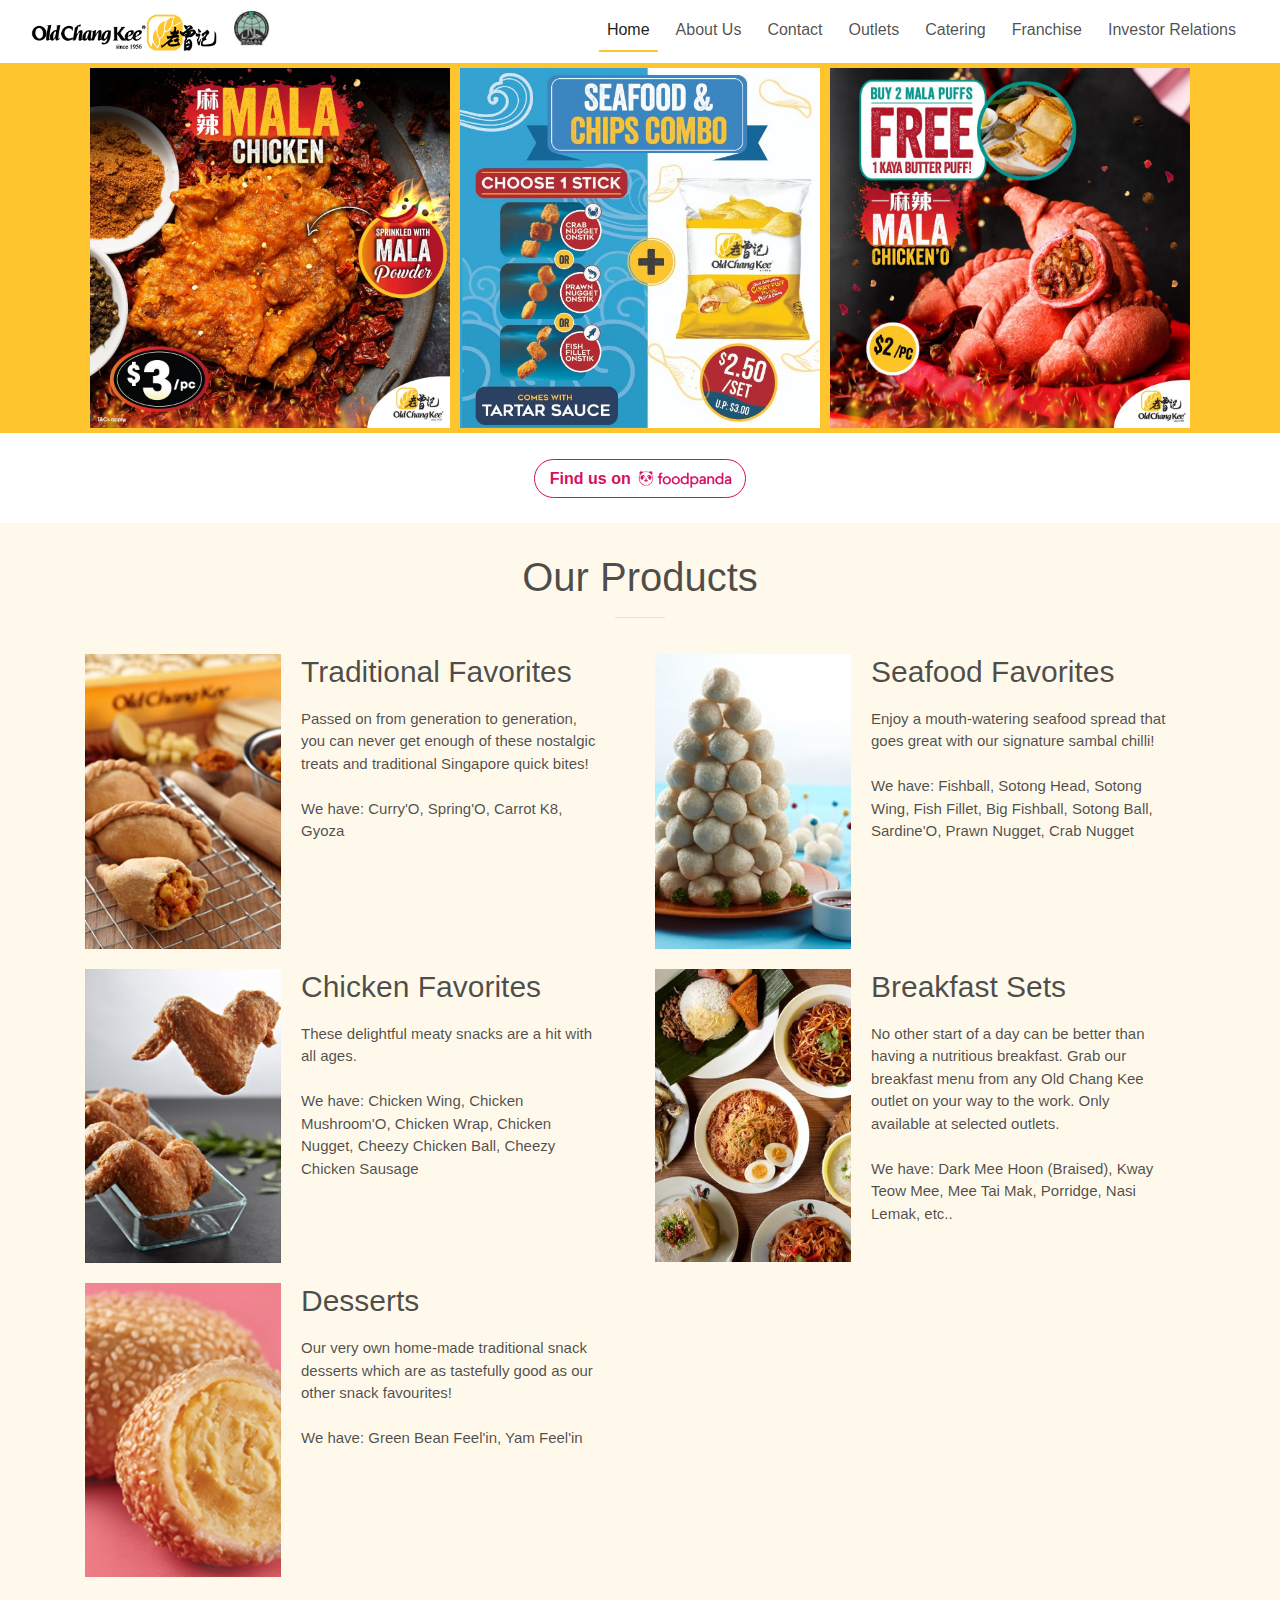
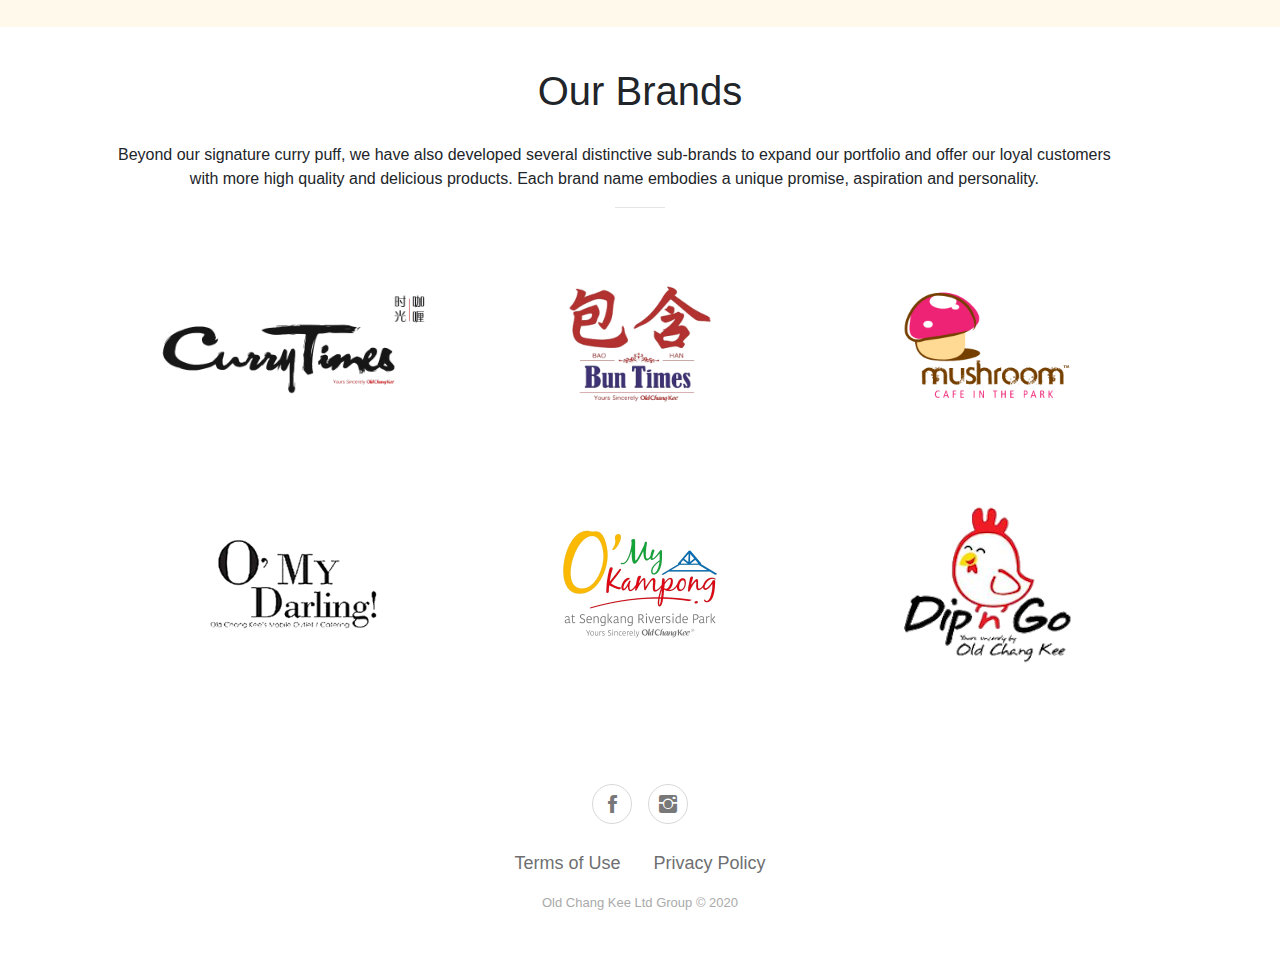
<file: index.html>
<!DOCTYPE html>
<html>

<head>
    <meta charset="utf-8">
    <meta name="viewport" content="width=device-width, initial-scale=1.0, shrink-to-fit=no">
    <title>Old Chang Kee</title>
    <link rel="stylesheet" href="assets/bootstrap/css/bootstrap.min.css">
    <link rel="stylesheet" href="assets/fonts/ionicons.min.css">
    <link rel="stylesheet" href="assets/css/styles.min.css">
</head>

<body>
    <nav class="navbar navbar-light navbar-expand-lg">
        <div class="container-fluid">
            <div><a href="index.html" style="font-size: 0px;">Link<img src="assets/img/logo-old-chang-kee.gif" style="height: 45px;"></a><img src="assets/img/Halal.jpg" style="height: 40px;padding-left: 15px;padding-right: 15px;padding-top: 2px;"></div><button data-toggle="collapse"
                class="navbar-toggler" data-target="#navcol-1"><span class="sr-only">Toggle navigation</span><span class="navbar-toggler-icon"></span></button>
            <div class="collapse navbar-collapse" id="navcol-1">
                <ul class="nav navbar-nav ml-auto">
                    <li class="nav-item" role="presentation"><a class="nav-link active" href="index.html">Home</a></li>
                    <li class="nav-item" role="presentation"><a class="nav-link" href="aboutus.html">About Us</a></li>
                    <li class="nav-item" role="presentation"><a class="nav-link" href="contact.html">Contact</a></li>
                    <li class="nav-item" role="presentation"><a class="nav-link" href="outlets.html">Outlets</a></li>
                    <li class="nav-item" role="presentation"><a class="nav-link" href="https://www.oldchangkeecatering.com/" target="_blank">Catering</a></li>
                    <li class="nav-item" role="presentation"><a class="nav-link" href="franchise.html">Franchise</a></li>
                    <li class="nav-item" role="presentation"><a class="nav-link" target="_blank">Investor Relations</a></li>
                </ul>
            </div>
        </div>
    </nav>
    <div style="background-color: rgb(254,197,46);">
        <div class="container">
            <div class="row no-gutters row-cols-sm-2">
                <div class="col-md-4" style="align-content: center;"><img class="img-fluid" id="banner" src="assets/img/MALA-CHICKEN.jpg"></div>
                <div class="col-md-4" id="mobilehide"><img class="img-fluid" id="banner" src="assets/img/Seafood%20Combo.jpg"></div>
                <div class="col-md-4" id="mobilehide1"><img class="img-fluid" id="banner" src="assets/img/Mala%20ChickenO.jpg"></div>
            </div>
        </div>
    </div>
    <div style="height: 50px;margin-top: 20px;padding-top: 10px;text-align: center;margin-bottom: 20px;"><a id="foodpanda" href="https://www.foodpanda.sg/chain/cl0bx/old-chang-kee" style="font-size: 0px;" target="_blank">Link<p class="d-inline" style="font-size: 16px;padding: 10px 10px 10px 15px;border: 1px solid rgb(215,14,99);border-radius: 100px;font-weight: 600;color: rgb(215,14,99);">Find us on&nbsp;<img src="assets/img/foodpanda.png" style="width: 100px;"></p></a></div>
    <div
        style="padding-top: 30px;padding-bottom: 30px;background-color: rgb(255,249,236);">
        <h1 class="text-center" style="font-size: 40px;font-weight: 350;color: rgba(0,0,0,0.7);">Our Products</h1>
        <hr style="width: 50px;padding-bottom: 20px;">
        <div class="container">
            <div class="row row-cols-1 row-cols-sm-1 row-cols-md-2 row-cols-lg-2 row-cols-xl-2">
                <div class="col" style="margin-bottom: 20px;"><img src="assets/img/traditional.jpg" style="width: 40%;padding-right: 20px;float: left;">
                    <h1 style="font-size: 30px;font-weight: 300;width: 60%;float: left;color: rgba(0,0,0,0.7);">Traditional Favorites</h1>
                    <p style="font-size: 15px;padding-top: 10px;width: 55%;float: left;color: rgba(0,0,0,0.7);">Passed on from generation to generation, you can never get enough of these nostalgic treats and traditional&nbsp;Singapore quick bites!<br><br>We have: Curry'O, Spring'O, Carrot K8, Gyoza<br></p>
                </div>
                <div class="col" style="margin-bottom: 20px;"><img src="assets/img/seafood.jpg" style="width: 40%;padding-right: 20px;float: left;">
                    <h1 style="font-size: 30px;font-weight: 300;width: 60%;float: left;color: rgba(0,0,0,0.7);">Seafood Favorites</h1>
                    <p style="font-size: 15px;padding-top: 10px;width: 55%;float: left;color: rgba(0,0,0,0.7);">Enjoy a mouth-watering seafood spread that goes great with our signature sambal chilli!<br><br>We have: Fishball, Sotong Head, Sotong Wing, Fish Fillet, Big Fishball, Sotong Ball, Sardine'O, Prawn Nugget, Crab Nugget<br></p>
                </div>
                <div class="col" style="margin-bottom: 20px;"><img src="assets/img/chicken.jpg" style="width: 40%;padding-right: 20px;float: left;">
                    <h1 style="font-size: 30px;font-weight: 300;width: 60%;float: left;color: rgba(0,0,0,0.7);">Chicken Favorites</h1>
                    <p style="font-size: 15px;padding-top: 10px;width: 55%;float: left;color: rgba(0,0,0,0.7);">These delightful meaty snacks are a hit with all ages.<br><br>We have: Chicken Wing, Chicken Mushroom'O, Chicken Wrap, Chicken Nugget, Cheezy Chicken Ball, Cheezy Chicken Sausage<br></p>
                </div>
                <div class="col" style="margin-bottom: 20px;"><img src="assets/img/img-breafast-banner.jpg" style="width: 40%;padding-right: 20px;float: left;">
                    <h1 style="font-size: 30px;font-weight: 300;width: 60%;float: left;color: rgba(0,0,0,0.7);">Breakfast Sets</h1>
                    <p style="font-size: 15px;padding-top: 10px;width: 55%;float: left;color: rgba(0,0,0,0.7);">No other start of a day can be better than having a nutritious breakfast. Grab our breakfast menu from any Old Chang Kee outlet on your way to the work. Only available at selected outlets.<br><br>We have: Dark Mee Hoon (Braised), Kway
                        Teow Mee, Mee Tai Mak, Porridge, Nasi Lemak, etc..</p>
                </div>
                <div class="col" style="margin-bottom: 20px;"><img src="assets/img/dessert.png" style="width: 40%;padding-right: 20px;float: left;">
                    <h1 style="font-size: 30px;font-weight: 300;width: 60%;float: left;color: rgba(0,0,0,0.7);">Desserts</h1>
                    <p style="font-size: 15px;padding-top: 10px;width: 55%;float: left;color: rgba(0,0,0,0.7);">Our very own home-made traditional snack desserts which are as tastefully good as our other snack favourites!<br><br>We have: Green Bean Feel'in, Yam Feel'in<br></p>
                </div>
            </div>
        </div>
        </div>
        <div class="text-center" style="padding-top: 40px;padding-bottom: 40px;">
            <h1 class="text-center" style="padding-bottom: 20px;font-size: 40px;font-weight: 350;">Our Brands</h1>
            <p class="text-center d-sm-flex" style="width: 80%;transform: translate(10%);">Beyond our signature curry puff, we have also developed several distinctive sub-brands to expand our portfolio and offer our loyal customers with more high quality and delicious products. Each brand name embodies a unique promise, aspiration
                and personality.<br></p>
            <hr style="width: 50px;">
            <div class="container">
                <div class="row row-cols-2 row-cols-sm-3 row-cols-md-3 row-cols-lg-3 row-cols-xl-3" id="brands">
                    <div class="col align-self-center"><img class="img-fluid" src="assets/img/curry%20times.png"></div>
                    <div class="col align-self-center"><img class="img-fluid" src="assets/img/buntimes.png" style="width: 240px;"></div>
                    <div class="col align-self-center"><img class="img-fluid" src="assets/img/mushroom%20cafe.png" style="width: 240px;"></div>
                    <div class="col align-self-center"><img class="img-fluid" src="assets/img/o%27my%20darling.png" style="width: 240px;"></div>
                    <div class="col align-self-center"><img class="img-fluid" src="assets/img/o%27my%20kampung.png" style="width: 240px;"></div>
                    <div class="col align-self-center"><img class="img-fluid" src="assets/img/DipnGo.png"></div>
                </div>
            </div>
        </div>
        <div class="footer-basic" style="clear: both;">
            <footer>
                <div class="social"><a href="https://www.facebook.com/oldchangkee1956/" target="_blank"><i class="icon ion-social-facebook"></i></a><a href="https://www.instagram.com/oldchangkeesingapore/" target="_blank"><i class="icon ion-social-instagram"></i></a></div>
                <ul
                    class="list-inline">
                    <li class="list-inline-item"><a href="https://www.oldchangkee.com/images/OCK-Terms-of-use-25042019.pdf" target="_blank">Terms of Use</a></li>
                    <li class="list-inline-item"><a href="https://www.oldchangkee.com/images/OCK-Privacy-policy-25042019.pdf" target="_blank">Privacy Policy</a></li>
                    </ul>
                    <p class="copyright">Old Chang Kee Ltd Group © 2020</p>
            </footer>
        </div>
        <script src="assets/js/jquery.min.js"></script>
        <script src="assets/bootstrap/js/bootstrap.min.js"></script>
</body>

</html>
</file>
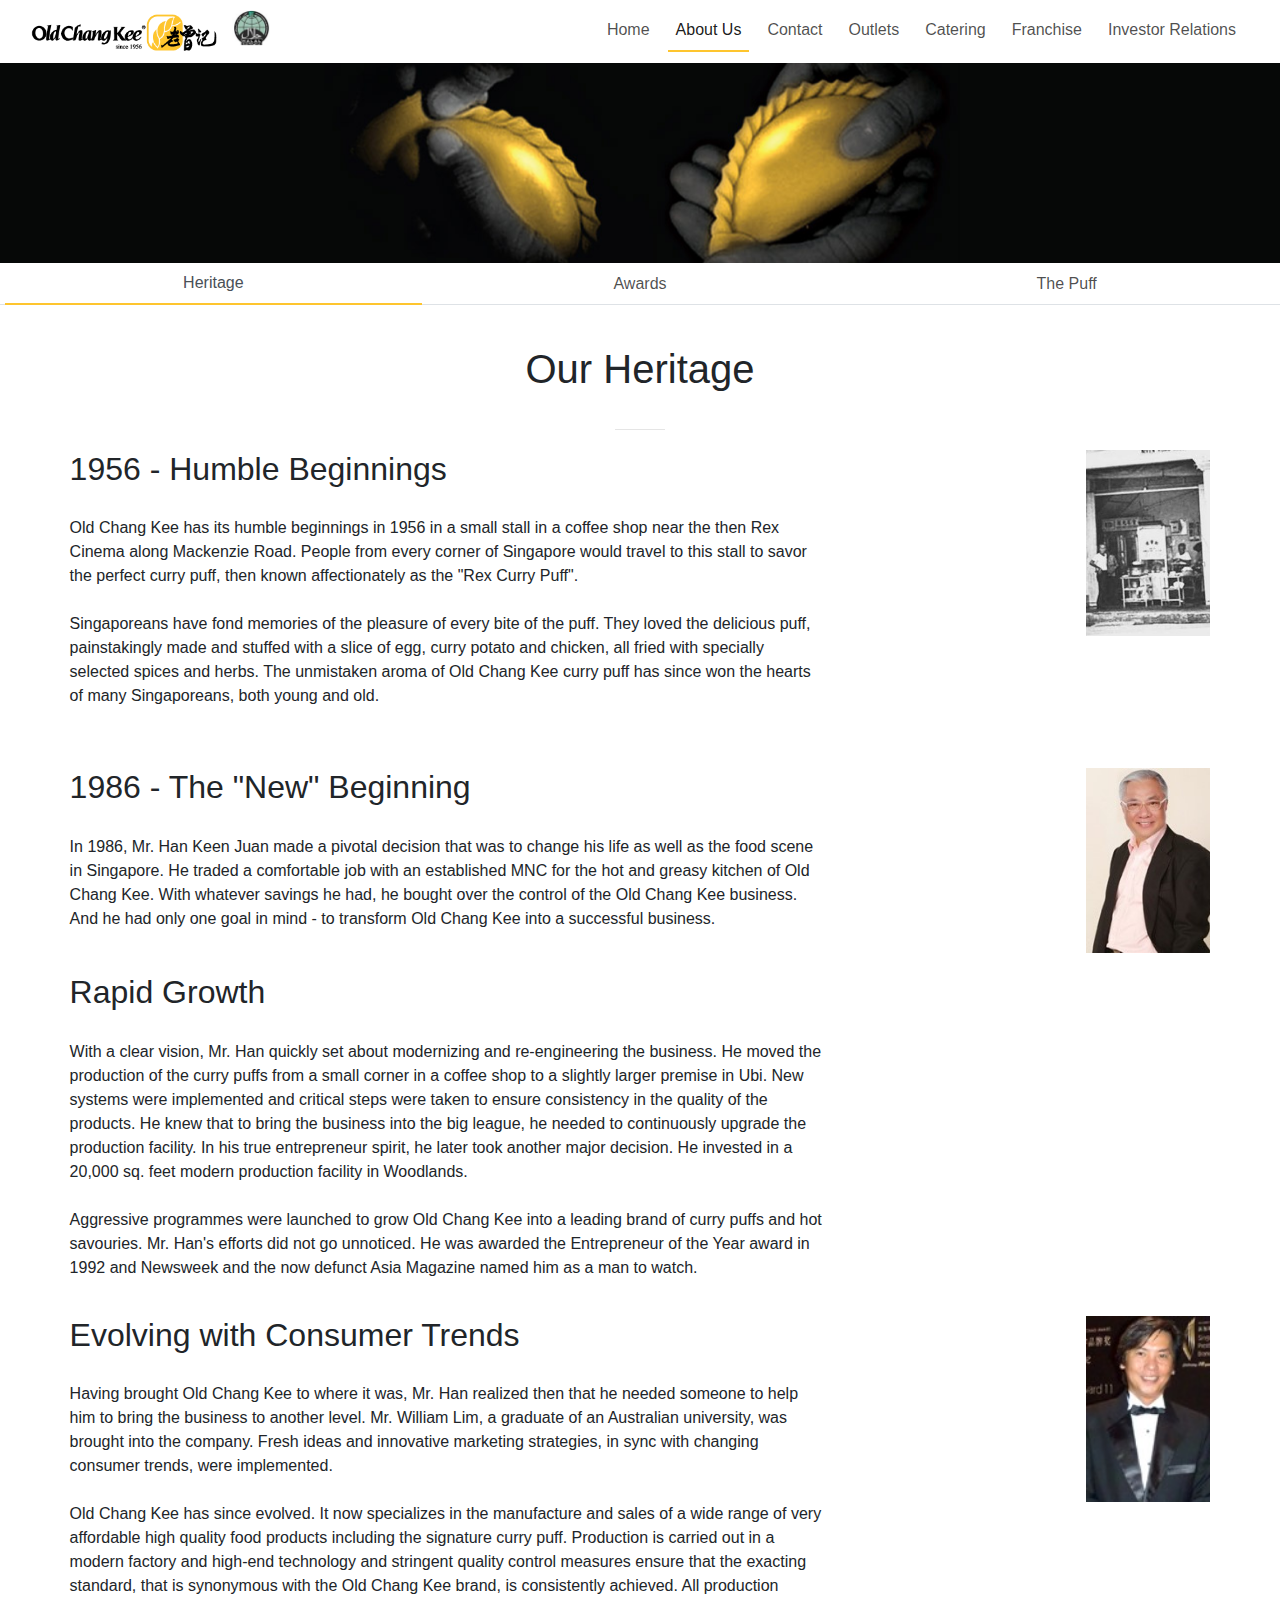
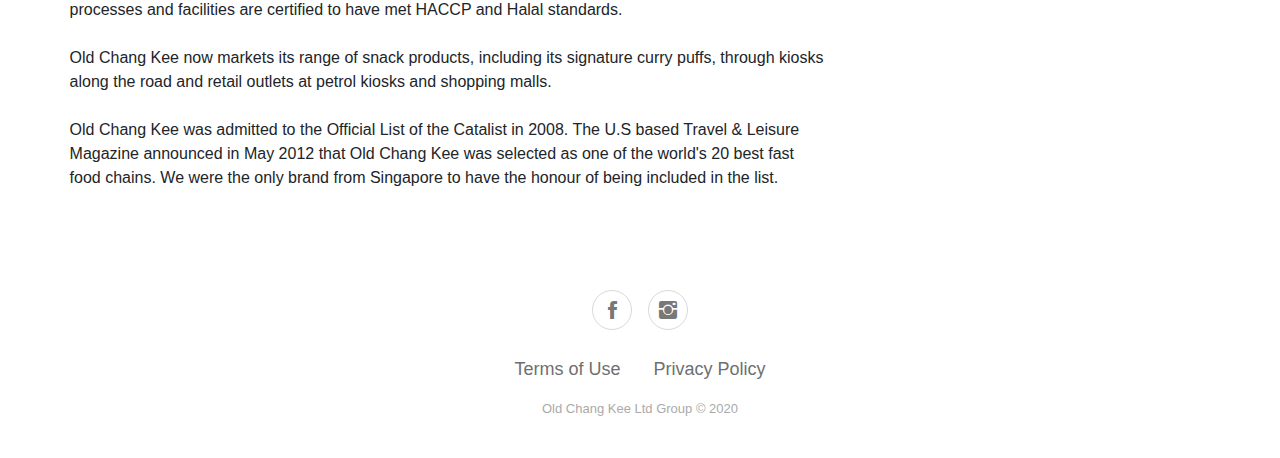
<file: aboutus.html>
<!DOCTYPE html>
<html>

<head>
    <meta charset="utf-8">
    <meta name="viewport" content="width=device-width, initial-scale=1.0, shrink-to-fit=no">
    <title>Old Chang Kee</title>
    <link rel="stylesheet" href="assets/bootstrap/css/bootstrap.min.css">
    <link rel="stylesheet" href="assets/fonts/ionicons.min.css">
    <link rel="stylesheet" href="assets/css/styles.min.css">
</head>

<body>
    <nav class="navbar navbar-light navbar-expand-lg">
        <div class="container-fluid">
            <div><a href="index.html" style="font-size: 0px;">Link<img src="assets/img/logo-old-chang-kee.gif" style="height: 45px;"></a><img src="assets/img/Halal.jpg" style="height: 40px;padding-left: 15px;padding-right: 15px;padding-top: 2px;"></div><button data-toggle="collapse"
                class="navbar-toggler" data-target="#navcol-1"><span class="sr-only">Toggle navigation</span><span class="navbar-toggler-icon"></span></button>
            <div class="collapse navbar-collapse" id="navcol-1">
                <ul class="nav navbar-nav ml-auto">
                    <li class="nav-item" role="presentation"><a class="nav-link" href="index.html">Home</a></li>
                    <li class="nav-item" role="presentation"><a class="nav-link active" href="aboutus.html">About Us</a></li>
                    <li class="nav-item" role="presentation"><a class="nav-link" href="contact.html">Contact</a></li>
                    <li class="nav-item" role="presentation"><a class="nav-link" href="outlets.html">Outlets</a></li>
                    <li class="nav-item" role="presentation"><a class="nav-link" href="https://www.oldchangkeecatering.com/" target="_blank">Catering</a></li>
                    <li class="nav-item" role="presentation"><a class="nav-link" href="franchise.html">Franchise</a></li>
                    <li class="nav-item" role="presentation"><a class="nav-link" target="_blank">Investor Relations</a></li>
                </ul>
            </div>
        </div>
    </nav>
    <div style="height: 200px;background-image: url(&quot;assets/img/banner.png&quot;);background-size: 50%;background-repeat: no-repeat;background-position: 50%;background-color: rgb(6,8,7);"></div>
    <div>
        <ul class="nav nav-tabs nav-justified">
            <li class="nav-item"><a class="nav-link active" role="tab" data-toggle="tab" href="#tab-1">Heritage</a></li>
            <li class="nav-item"><a class="nav-link" role="tab" data-toggle="tab" href="#tab-2">Awards</a></li>
            <li class="nav-item"><a class="nav-link" role="tab" data-toggle="tab" href="#tab-3">The Puff</a></li>
        </ul>
        <div class="tab-content">
            <div class="tab-pane active" role="tabpanel" id="tab-1">
                <h1 class="text-center" style="padding-top: 40px;padding-bottom: 20px;font-weight: 350;">Our Heritage</h1>
                <hr style="width: 50px;">
                <div style="margin: 20px;overflow: hidden;"><img id="sideimage" src="assets/img/oldstore.jpeg">
                    <h2 style="padding-left: 4%;font-weight: 400;">1956 - Humble Beginnings</h2>
                    <p id="longtext" style="padding-left: 4%;padding-top: 20px;">Old Chang Kee has its humble beginnings in 1956 in a small stall in a coffee shop near the then Rex Cinema along Mackenzie Road. People from every corner of Singapore would travel to this stall to savor the perfect&nbsp;curry puff,
                        then known affectionately as the "Rex Curry Puff".<br><br>Singaporeans have fond memories of the pleasure of every bite of the puff. They loved the delicious puff, painstakingly made and stuffed with a slice of egg, curry potato
                        and chicken, all fried with specially selected spices and herbs. The unmistaken aroma of Old Chang Kee&nbsp;curry puff&nbsp;has since won the hearts of many Singaporeans, both young and old.<br><br></p>
                </div>
                <div style="margin: 20px;overflow: hidden;"><img id="sideimage" src="assets/img/chair.jpg">
                    <h2 style="padding-left: 4%;font-weight: 400;">1986 - The "New" Beginning</h2>
                    <p id="longtext" style="padding-left: 4%;padding-top: 20px;">In 1986, Mr. Han Keen Juan made a pivotal decision that was to change his life as well as the food scene in Singapore. He traded a comfortable job with an established MNC for the hot and greasy kitchen of Old Chang Kee. With whatever
                        savings he had, he bought over the control of the Old Chang Kee business. And he had only one goal in mind - to transform Old Chang Kee into a successful business.<br></p>
                </div>
                <div style="margin: 20px;overflow: hidden;">
                    <h2 style="padding-left: 4%;font-weight: 400;">Rapid Growth</h2>
                    <p id="longtext" style="padding-left: 4%;padding-top: 20px;">With a clear vision, Mr. Han quickly set about modernizing and re-engineering the business. He moved the production of the curry puffs from a small corner in a coffee shop to a slightly larger premise in Ubi. New systems were implemented
                        and critical steps were taken to ensure consistency in the quality of the products. He knew that to bring the business into the big league, he needed to continuously upgrade the production facility. In his true entrepreneur spirit,
                        he later took another major decision. He invested in a 20,000 sq. feet modern production facility in Woodlands.<br><br>Aggressive programmes were launched to grow Old Chang Kee into a leading brand of curry puffs and hot savouries.
                        Mr. Han's efforts did not go unnoticed. He was awarded the Entrepreneur of the Year award in 1992 and Newsweek and the now defunct Asia Magazine named him as a man to watch.<br></p>
                </div>
                <div style="margin: 20px;overflow: hidden;"><img id="sideimage" src="assets/img/ceo.jpg">
                    <h2 style="padding-left: 4%;font-weight: 400;">Evolving with Consumer Trends</h2>
                    <p id="longtext" style="padding-left: 4%;padding-top: 20px;">Having brought Old Chang Kee to where it was, Mr. Han realized then that he needed someone to help him to bring the business to another level. Mr. William Lim, a graduate of an Australian university, was brought into the company. Fresh
                        ideas and innovative marketing strategies, in sync with changing consumer trends, were implemented.<br><br>Old Chang Kee has since evolved. It now specializes in the manufacture and sales of a wide range of very affordable high
                        quality food products including the signature curry puff. Production is carried out in a modern factory and high-end technology and stringent quality control measures ensure that the exacting standard, that is synonymous with the
                        Old Chang Kee brand, is consistently achieved. All production processes and facilities are certified to have met HACCP and Halal standards.<br><br>Old Chang Kee now markets its range of snack products, including its signature curry
                        puffs, through kiosks along the road and retail outlets at petrol kiosks and shopping malls.<br><br>Old Chang Kee was admitted to the Official List of the Catalist in 2008. The U.S based Travel &amp; Leisure Magazine announced
                        in May 2012 that Old Chang Kee was selected as one of the world's 20 best fast food chains. We were the only brand from Singapore to have the honour of being included in the list.<br><br></p>
                </div>
            </div>
            <div class="tab-pane" role="tabpanel" id="tab-2">
                <h1 class="text-center" style="padding-top: 40px;padding-bottom: 20px;font-weight: 350;">Our Awards &amp; Certifications</h1>
                <hr style="width: 50px;">
                <div style="margin: 20px;overflow: hidden;"><img id="sideimage" src="assets/img/influentialbrandawards.jpg">
                    <h2 style="padding-left: 4%;font-weight: 400;">Influential Brand Awards</h2>
                    <p id="longtext" style="padding-left: 4%;padding-top: 20px;">Influential Brands is a consumer insight driven awards programme which provides a platform for brands to celebrate their achievement; for consumers, businesses and stakeholders to recognise the brands’ efforts in arriving where they
                        are today. Old Chang Kee has been awarded the Influential Brands Awards as the&nbsp;<strong>TOP BRAND</strong>&nbsp;under the F&amp;B Kiosk category for 2013-2017.<br><br><strong>Influential Brands Award 2013</strong><br><strong>Influential Brands Award 2014</strong><br><strong>Influential Brands Award 2015</strong><br><strong>Influential Brands Award 2016</strong><br><strong>Influential Brands HALL OF FAME 2017</strong><br></p>
                </div>
                <div style="margin: 20px;overflow: hidden;"><img id="sideimage" src="assets/img/spba.jpg">
                    <h2 style="padding-left: 4%;font-weight: 400;">Singapore Prestige Brand Award</h2>
                    <p id="longtext" style="padding-left: 4%;padding-top: 20px;">Inaugurated in 2002, this award is jointly organised by the Association of Small and Medium Enterprises and Lianhe Zaobao. SPBA continues to recognise and honour Singapore brands that are developed and managed effectively through various
                        branding initiatives.<br><strong>SPBA - Singapore Promising Brand Award 2004</strong><br><strong>SPBA - Heritage Brand Award 2005</strong><br><strong>SPBA - Distinctive Brand Award 2005</strong><br></p>
                </div>
                <div style="margin: 20px;overflow: hidden;"><img id="sideimage" src="assets/img/lla.jpg">
                    <h2 style="padding-left: 4%;font-weight: 400;">Lifelong Learner Award, Corporate Category, 2007</h2>
                    <p id="longtext" style="padding-left: 4%;padding-top: 20px;">The Lifelong Learner Awards is an annual search for lifelong learners extends to companies as well as individuals who have contributed to raising service quality. The award is issued by MediaCorp Radio Singapore, Workforce Development
                        Agency (WDA), National Trade Union Congress (NTUC) and Spring Singapore.<br></p>
                </div>
                <div style="margin: 20px;overflow: hidden;"><img id="sideimage" src="assets/img/SmallHalal.jpg">
                    <h2 style="padding-left: 4%;font-weight: 400;">Halal Certification by MUIS</h2>
                    <p id="longtext" style="padding-left: 4%;padding-top: 20px;">As of 7 January 2005, all Old Chang Kee products, outlets and central kitchens were officially certified 'Halal' by Majlis Ugama Islam Singapore (MUIS).<br><br>We engaged a consultant to assist in our Halal accreditation process which
                        involves disposing off all halal non-compliance items from our premises, carrying out 'sertu' or ritual cleansing of the production line, central kitchens and outlet, as well as undergoing halal training courses. All of the above
                        points illustrated Old Chang Kee's commitment towards the Halal process.<br></p>
                </div>
            </div>
            <div class="tab-pane" role="tabpanel" id="tab-3">
                <h1 class="text-center" style="padding-top: 40px;padding-bottom: 20px;font-weight: 350;">The Better Puff</h1>
                <hr style="width: 50px;">
                <div style="margin: 20px;overflow: hidden;"><img id="sideimage" src="assets/img/traditional.jpg">
                    <h2 style="padding-left: 4%;font-weight: 400;">Our Curry Puffs</h2>
                    <p id="longtext" style="padding-left: 4%;padding-top: 20px;">Every Old Chang Kee curry puff is painstakingly prepared - zesty curried potatoes, succulent bite-sized chicken chunks and slices of boiled egg mixes with a perfect combination of herbs and spices to create the flawless flavour and
                        texture that Singaporeans have loved over the last 60 years.<br><br>Today, with modernised standards and processes and recipes improved over the years by vigorous studies of curry and spices, the Curry'O continues to propel Old
                        Chang Kee to unprecedented heights.<br></p>
                </div>
                <div style="margin: 20px;overflow: hidden;"><img id="sideimage" src="assets/img/spices.png">
                    <h2 style="padding-left: 4%;font-weight: 400;">Our Spices</h2>
                    <p id="longtext" style="padding-left: 4%;padding-top: 20px;">At the heart of every delicacy lies a combination of spices and carefully selected ingredients. Whether it is to achieve impeccable taste, fragrance or an exotic appearance, at Old Chang Kee, we infuse the best of Asian tastes with
                        local traditions to bring you gastronomic experiences unlike any other.<br><br><strong>Onions</strong><br>A mainstay for almost every cuisine in the world, onions come in numerous shapes, colours and flavours. It matches well with
                        most meats, vegetables or complements many other kinds of spices. In addition to its unique taste, onions provide a variety of health benefits as well.<br><br><em>Health Benefits:&nbsp;Detoxifying, anti-bacterial, anti-inflamatory, anti-cholestrol, anti-oxidant and anti-cancer components.</em><br><br><strong>Garlic</strong><br>Garlic
                        is a main ingredient in many local dishes, especially in Chinese cuisine. The edible bulb is made up of sections called cloves which give the distinct taste that complements most seafood, red meat, mushrooms and beans.<br><br><em>Health Benefits:&nbsp;Antibacterial; lowers cholesterol and blood pressure; reduces water retention</em><br><br><strong>Chilli</strong><br>Chillies
                        come in various shapes, sizes and provides different levels of spiciness. Chilli is an indispensable ingredient, used in almost every item in our menu - in its fresh, dried, powdered or paste forms. Its unmistakeable taste gives
                        an extra fiery kick to our recipes, especially in our curries.<br><br><em>Health Benefit:&nbsp;Pain relief, heart health, boosts immunity and helps burn fat.</em><br><br><strong>Turmeric</strong><br>This bright golden coloured
                        spice comes from the same family of spices as ginger. It is lightly aromatic and smells peppery with a hint of orange and ginger. Turmeric has a musty and bitter taste and is responsible for the yellow-orange colour in curries.<br><br><em>Health Benefits:&nbsp;Acts as an anti-oxidant, able to reduce cholesterol, inflammation and indigestion.</em><br><br></p>
                </div>
            </div>
        </div>
    </div>
    <div class="footer-basic" style="clear: both;">
        <footer>
            <div class="social"><a href="https://www.facebook.com/oldchangkee1956/" target="_blank"><i class="icon ion-social-facebook"></i></a><a href="https://www.instagram.com/oldchangkeesingapore/" target="_blank"><i class="icon ion-social-instagram"></i></a></div>
            <ul
                class="list-inline">
                <li class="list-inline-item"><a href="https://www.oldchangkee.com/images/OCK-Terms-of-use-25042019.pdf" target="_blank">Terms of Use</a></li>
                <li class="list-inline-item"><a href="https://www.oldchangkee.com/images/OCK-Privacy-policy-25042019.pdf" target="_blank">Privacy Policy</a></li>
                </ul>
                <p class="copyright">Old Chang Kee Ltd Group © 2020</p>
        </footer>
    </div>
    <script src="assets/js/jquery.min.js"></script>
    <script src="assets/bootstrap/js/bootstrap.min.js"></script>
</body>

</html>
</file>
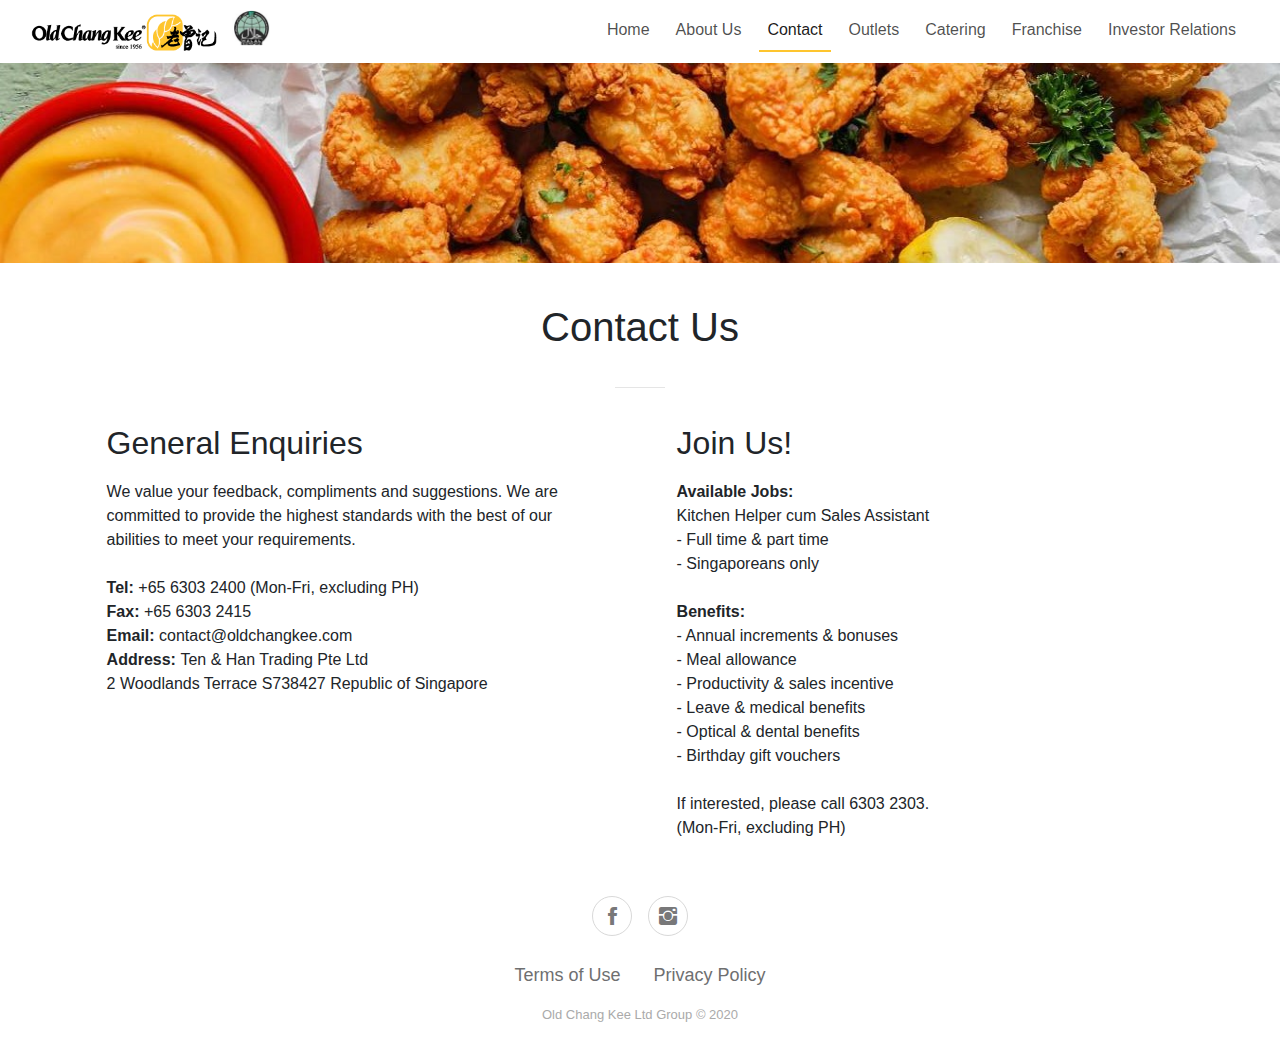
<file: contact.html>
<!DOCTYPE html>
<html>

<head>
    <meta charset="utf-8">
    <meta name="viewport" content="width=device-width, initial-scale=1.0, shrink-to-fit=no">
    <title>Old Chang Kee</title>
    <link rel="stylesheet" href="assets/bootstrap/css/bootstrap.min.css">
    <link rel="stylesheet" href="assets/fonts/ionicons.min.css">
    <link rel="stylesheet" href="assets/css/styles.min.css">
</head>

<body>
    <nav class="navbar navbar-light navbar-expand-lg">
        <div class="container-fluid">
            <div><a href="index.html" style="font-size: 0px;">Link<img src="assets/img/logo-old-chang-kee.gif" style="height: 45px;"></a><img src="assets/img/Halal.jpg" style="height: 40px;padding-left: 15px;padding-right: 15px;padding-top: 2px;"></div><button data-toggle="collapse"
                class="navbar-toggler" data-target="#navcol-1"><span class="sr-only">Toggle navigation</span><span class="navbar-toggler-icon"></span></button>
            <div class="collapse navbar-collapse" id="navcol-1">
                <ul class="nav navbar-nav ml-auto">
                    <li class="nav-item" role="presentation"><a class="nav-link" href="index.html">Home</a></li>
                    <li class="nav-item" role="presentation"><a class="nav-link" href="aboutus.html">About Us</a></li>
                    <li class="nav-item" role="presentation"><a class="nav-link active" href="#">Contact</a></li>
                    <li class="nav-item" role="presentation"><a class="nav-link" href="outlets.html">Outlets</a></li>
                    <li class="nav-item" role="presentation"><a class="nav-link" href="https://www.oldchangkeecatering.com/" target="_blank">Catering</a></li>
                    <li class="nav-item" role="presentation"><a class="nav-link" href="franchise.html">Franchise</a></li>
                    <li class="nav-item" role="presentation"><a class="nav-link" target="_blank">Investor Relations</a></li>
                </ul>
            </div>
        </div>
    </nav>
    <div style="height: 200px;background-image: url(&quot;assets/img/banner2.jpg&quot;);background-size: cover;background-repeat: no-repeat;background-position: 50%;background-color: rgb(6,8,7);"></div>
    <h1 class="text-center" style="padding-top: 40px;padding-bottom: 20px;font-weight: 350;">Contact Us</h1>
    <hr style="width: 50px;">
    <div>
        <div class="container">
            <div class="row">
                <div class="col-md-6" style="margin-top: 20px;">
                    <h2 style="padding-left: 4%;font-weight: 400;">General Enquiries</h2>
                    <p style="padding-left: 4%;padding-right: 4%;padding-top: 10px;">We value your feedback, compliments and suggestions. We are committed to provide the highest standards with the best of our abilities to meet your requirements.<br><br><strong>Tel:</strong> +65 6303 2400 (Mon-Fri, excluding PH)<br><strong>Fax:</strong>                        +65 6303 2415<br><strong>Email:</strong>&nbsp;contact@oldchangkee.com<br><strong>Address:</strong>&nbsp;Ten &amp; Han Trading Pte Ltd<br>2 Woodlands Terrace S738427 Republic of Singapore<br></p>
                </div>
                <div class="col-md-6" style="margin-top: 20px;">
                    <h2 style="padding-left: 4%;font-weight: 400;">Join Us!</h2>
                    <p style="padding-left: 4%;padding-right: 4%;padding-top: 10px;"><strong>Available Jobs:</strong><br>Kitchen Helper cum Sales Assistant<br>- Full time &amp; part time<br>- Singaporeans only<br><br><strong>Benefits:</strong><br>- Annual increments &amp; bonuses<br>- Meal allowance<br>- Productivity
                        &amp; sales incentive<br>- Leave &amp; medical benefits<br>- Optical &amp; dental benefits<br>- Birthday gift vouchers<br><br>If interested, please call 6303 2303.<br>(Mon-Fri, excluding PH)<br></p>
                </div>
            </div>
        </div>
    </div>
    <div class="footer-basic" style="clear: both;">
        <footer>
            <div class="social"><a href="https://www.facebook.com/oldchangkee1956/" target="_blank"><i class="icon ion-social-facebook"></i></a><a href="https://www.instagram.com/oldchangkeesingapore/" target="_blank"><i class="icon ion-social-instagram"></i></a></div>
            <ul
                class="list-inline">
                <li class="list-inline-item"><a href="https://www.oldchangkee.com/images/OCK-Terms-of-use-25042019.pdf" target="_blank">Terms of Use</a></li>
                <li class="list-inline-item"><a href="https://www.oldchangkee.com/images/OCK-Privacy-policy-25042019.pdf" target="_blank">Privacy Policy</a></li>
                </ul>
                <p class="copyright">Old Chang Kee Ltd Group © 2020</p>
        </footer>
    </div>
    <script src="assets/js/jquery.min.js"></script>
    <script src="assets/bootstrap/js/bootstrap.min.js"></script>
</body>

</html>
</file>
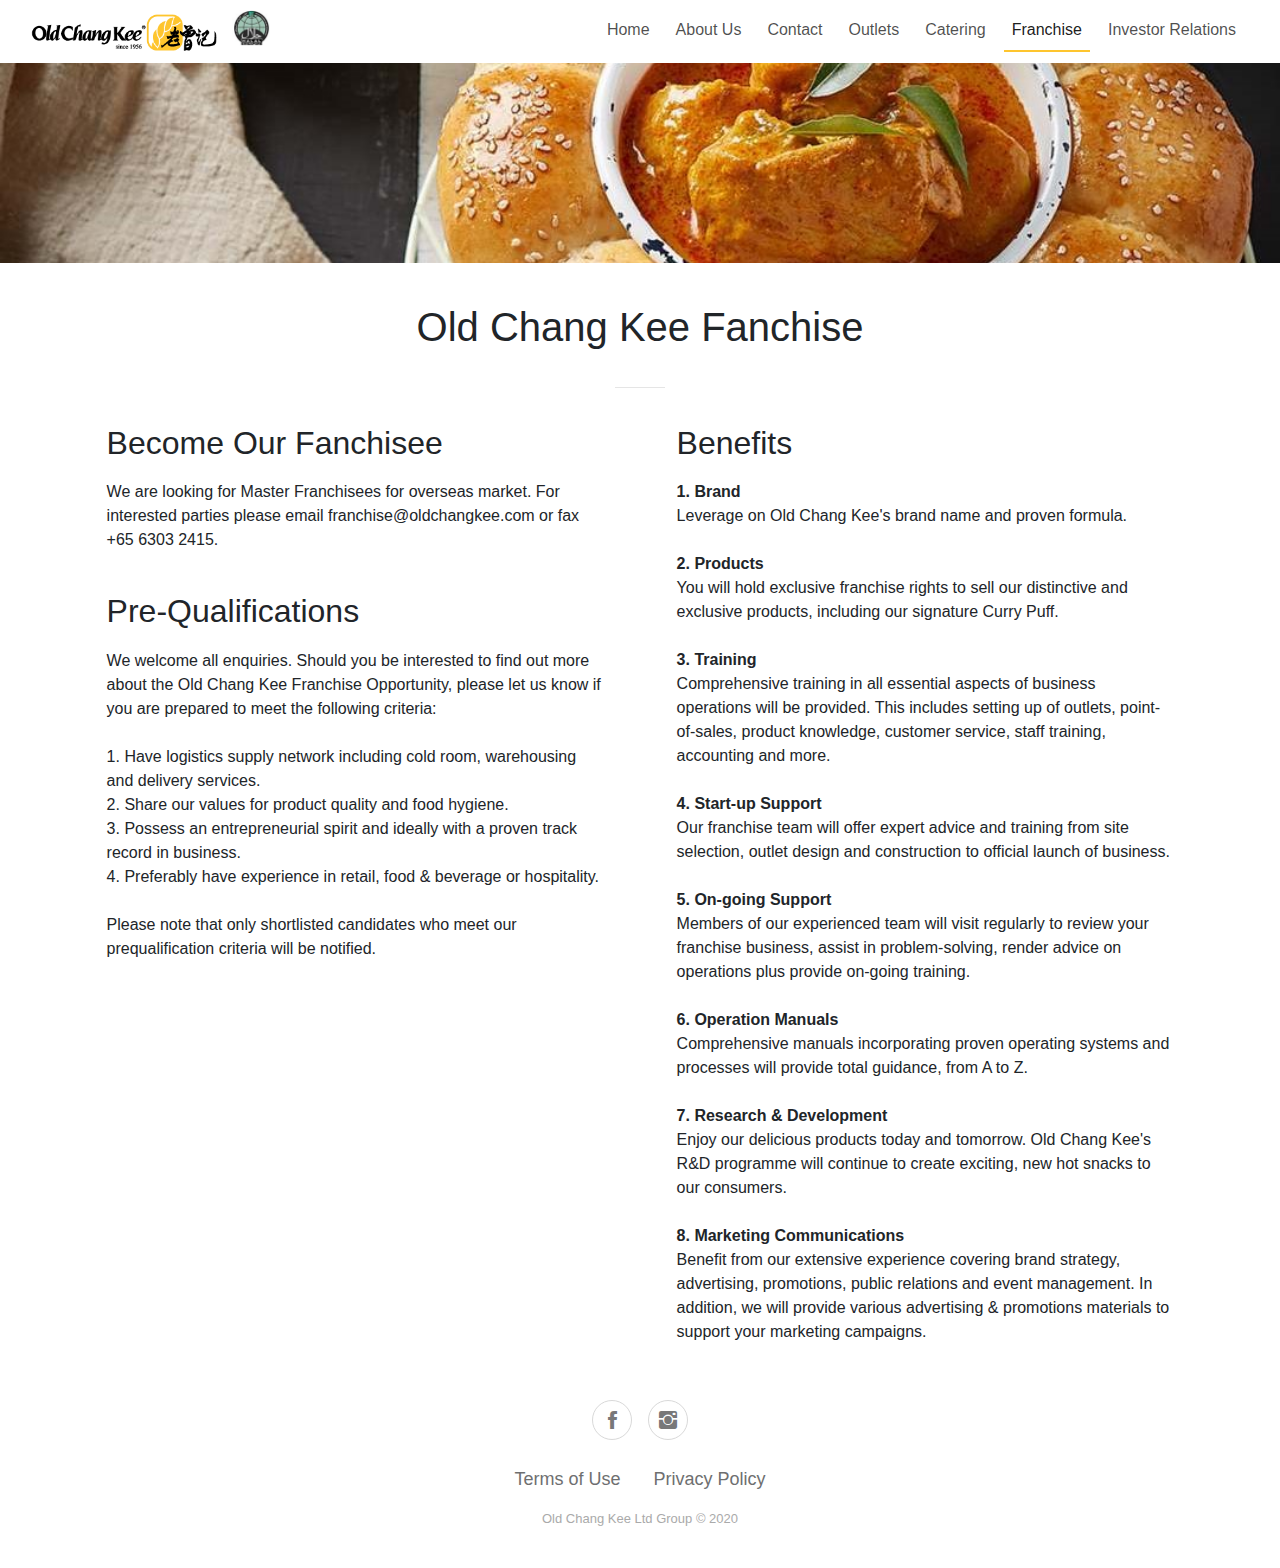
<file: franchise.html>
<!DOCTYPE html>
<html>

<head>
    <meta charset="utf-8">
    <meta name="viewport" content="width=device-width, initial-scale=1.0, shrink-to-fit=no">
    <title>Old Chang Kee</title>
    <link rel="stylesheet" href="assets/bootstrap/css/bootstrap.min.css">
    <link rel="stylesheet" href="assets/fonts/ionicons.min.css">
    <link rel="stylesheet" href="assets/css/styles.min.css">
</head>

<body>
    <nav class="navbar navbar-light navbar-expand-lg">
        <div class="container-fluid">
            <div><a href="index.html" style="font-size: 0px;">Link<img src="assets/img/logo-old-chang-kee.gif" style="height: 45px;"></a><img src="assets/img/Halal.jpg" style="height: 40px;padding-left: 15px;padding-right: 15px;padding-top: 2px;"></div><button data-toggle="collapse"
                class="navbar-toggler" data-target="#navcol-1"><span class="sr-only">Toggle navigation</span><span class="navbar-toggler-icon"></span></button>
            <div class="collapse navbar-collapse" id="navcol-1">
                <ul class="nav navbar-nav ml-auto">
                    <li class="nav-item" role="presentation"><a class="nav-link" href="index.html">Home</a></li>
                    <li class="nav-item" role="presentation"><a class="nav-link" href="aboutus.html">About Us</a></li>
                    <li class="nav-item" role="presentation"><a class="nav-link" href="contact.html">Contact</a></li>
                    <li class="nav-item" role="presentation"><a class="nav-link" href="outlets.html">Outlets</a></li>
                    <li class="nav-item" role="presentation"><a class="nav-link" href="https://www.oldchangkeecatering.com/" target="_blank">Catering</a></li>
                    <li class="nav-item" role="presentation"><a class="nav-link active" href="franchise.html">Franchise</a></li>
                    <li class="nav-item" role="presentation"><a class="nav-link" target="_blank">Investor Relations</a></li>
                </ul>
            </div>
        </div>
    </nav>
    <div style="height: 200px;background-image: url(&quot;assets/img/banner4.jpg&quot;);background-size: cover;background-repeat: no-repeat;background-position: 50%;background-color: rgb(6,8,7);"></div>
    <h1 class="text-center" style="padding-top: 40px;padding-bottom: 20px;font-weight: 350;">Old Chang Kee Fanchise</h1>
    <hr style="width: 50px;">
    <div>
        <div class="container">
            <div class="row">
                <div class="col-md-6" style="margin-top: 20px;">
                    <h2 style="padding-left: 4%;font-weight: 400;">Become Our Fanchisee</h2>
                    <p style="padding-left: 4%;padding-right: 4%;padding-top: 10px;">We are looking for Master Franchisees for overseas market. For interested parties please email franchise@oldchangkee.com or fax +65 6303 2415.<br><br></p>
                    <h2 style="padding-left: 4%;font-weight: 400;">Pre-Qualifications</h2>
                    <p style="padding-left: 4%;padding-right: 4%;padding-top: 10px;">We welcome all enquiries. Should you be interested to find out more about the Old Chang Kee Franchise Opportunity, please let us know if you are prepared to meet the following criteria:<br><br>1. Have logistics supply network including
                        cold room, warehousing and delivery services.<br>2. Share our values for product quality and food hygiene.<br>3. Possess an entrepreneurial spirit and ideally with a proven track record in business.<br>4. Preferably have experience
                        in retail, food &amp; beverage or hospitality.<br><br>Please note that only shortlisted candidates who meet our prequalification criteria will be notified.<br></p>
                </div>
                <div class="col-md-6" style="margin-top: 20px;">
                    <h2 style="padding-left: 4%;font-weight: 400;">Benefits</h2>
                    <p style="padding-left: 4%;padding-right: 4%;padding-top: 10px;"><strong>1. Brand</strong><br>Leverage on Old Chang Kee's brand name and proven formula.<br><br><strong>2. Products</strong><br>You will hold exclusive franchise rights to sell our distinctive and exclusive products, including our signature
                        Curry Puff.<br><br><strong>3. Training</strong><br>Comprehensive training in all essential aspects of business operations will be provided. This includes setting up of outlets, point-of-sales, product knowledge, customer service,
                        staff training, accounting and more.<br><br><strong>4. Start-up Support</strong><br>Our franchise team will offer expert advice and training from site selection, outlet design and construction to official launch of business.<br><br><strong>5. On-going Support</strong><br>Members
                        of our experienced team will visit regularly to review your franchise business, assist in problem-solving, render advice on operations plus provide on-going training.<br><br><strong>6. Operation Manuals</strong><br>Comprehensive
                        manuals incorporating proven operating systems and processes will provide total guidance, from A to Z.<br><br><strong>7. Research &amp; Development</strong><br>Enjoy our delicious products today and tomorrow. Old Chang Kee's R&amp;D
                        programme will continue to create exciting, new hot snacks to our consumers.<br><br><strong>8. Marketing Communications</strong><br>Benefit from our extensive experience covering brand strategy, advertising, promotions, public
                        relations and event management. In addition, we will provide various advertising &amp; promotions materials to support your marketing campaigns.<br></p>
                </div>
            </div>
        </div>
    </div>
    <div class="footer-basic" style="clear: both;">
        <footer>
            <div class="social"><a href="https://www.facebook.com/oldchangkee1956/" target="_blank"><i class="icon ion-social-facebook"></i></a><a href="https://www.instagram.com/oldchangkeesingapore/" target="_blank"><i class="icon ion-social-instagram"></i></a></div>
            <ul
                class="list-inline">
                <li class="list-inline-item"><a href="https://www.oldchangkee.com/images/OCK-Terms-of-use-25042019.pdf" target="_blank">Terms of Use</a></li>
                <li class="list-inline-item"><a href="https://www.oldchangkee.com/images/OCK-Privacy-policy-25042019.pdf" target="_blank">Privacy Policy</a></li>
                </ul>
                <p class="copyright">Old Chang Kee Ltd Group © 2020</p>
        </footer>
    </div>
    <script src="assets/js/jquery.min.js"></script>
    <script src="assets/bootstrap/js/bootstrap.min.js"></script>
</body>

</html>
</file>
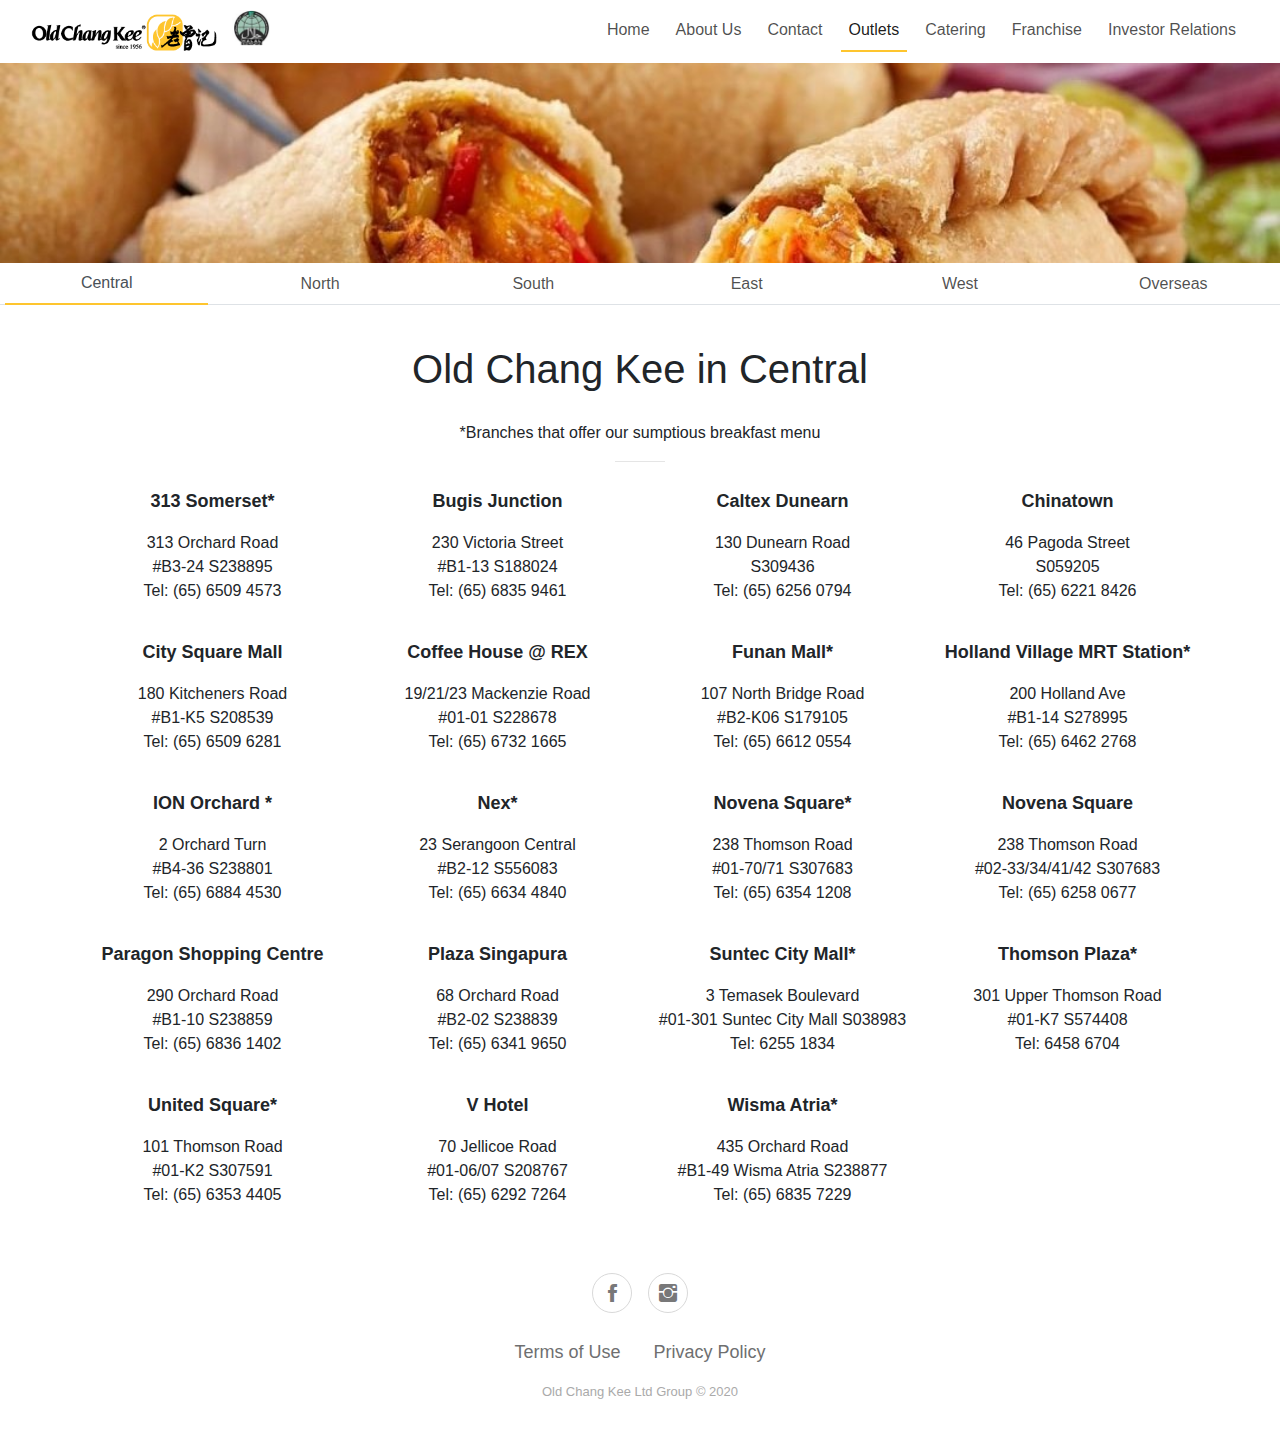
<file: outlets.html>
<!DOCTYPE html>
<html>

<head>
    <meta charset="utf-8">
    <meta name="viewport" content="width=device-width, initial-scale=1.0, shrink-to-fit=no">
    <title>Old Chang Kee</title>
    <link rel="stylesheet" href="assets/bootstrap/css/bootstrap.min.css">
    <link rel="stylesheet" href="assets/fonts/ionicons.min.css">
    <link rel="stylesheet" href="assets/css/styles.min.css">
</head>

<body>
    <nav class="navbar navbar-light navbar-expand-lg">
        <div class="container-fluid">
            <div><a href="index.html" style="font-size: 0px;">Link<img src="assets/img/logo-old-chang-kee.gif" style="height: 45px;"></a><img src="assets/img/Halal.jpg" style="height: 40px;padding-left: 15px;padding-right: 15px;padding-top: 2px;"></div><button data-toggle="collapse"
                class="navbar-toggler" data-target="#navcol-1"><span class="sr-only">Toggle navigation</span><span class="navbar-toggler-icon"></span></button>
            <div class="collapse navbar-collapse" id="navcol-1">
                <ul class="nav navbar-nav ml-auto">
                    <li class="nav-item" role="presentation"><a class="nav-link" href="index.html">Home</a></li>
                    <li class="nav-item" role="presentation"><a class="nav-link" href="aboutus.html">About Us</a></li>
                    <li class="nav-item" role="presentation"><a class="nav-link" href="contact.html">Contact</a></li>
                    <li class="nav-item" role="presentation"><a class="nav-link active" href="outlets.html">Outlets</a></li>
                    <li class="nav-item" role="presentation"><a class="nav-link" href="https://www.oldchangkeecatering.com/" target="_blank">Catering</a></li>
                    <li class="nav-item" role="presentation"><a class="nav-link" href="franchise.html">Franchise</a></li>
                    <li class="nav-item" role="presentation"><a class="nav-link" target="_blank">Investor Relations</a></li>
                </ul>
            </div>
        </div>
    </nav>
    <div style="height: 200px;background-image: url(&quot;assets/img/banner3.jpg&quot;);background-size: cover;background-repeat: no-repeat;background-position: 50%;background-color: rgb(6,8,7);"></div>
    <div>
        <ul class="nav nav-tabs nav-justified">
            <li class="nav-item"><a class="nav-link active" role="tab" data-toggle="tab" href="#tab-1">Central</a></li>
            <li class="nav-item"><a class="nav-link" role="tab" data-toggle="tab" href="#tab-5">North</a></li>
            <li class="nav-item"><a class="nav-link" role="tab" data-toggle="tab" href="#tab-4">South</a></li>
            <li class="nav-item"><a class="nav-link" role="tab" data-toggle="tab" href="#tab-3">East</a></li>
            <li class="nav-item"><a class="nav-link" role="tab" data-toggle="tab" href="#tab-2">West</a></li>
            <li class="nav-item"><a class="nav-link" role="tab" data-toggle="tab" href="#tab-6">Overseas</a></li>
        </ul>
        <div class="tab-content">
            <div class="tab-pane active" role="tabpanel" id="tab-1">
                <h1 class="text-center" style="padding-top: 40px;padding-bottom: 20px;font-weight: 350;">Old Chang Kee in Central</h1>
                <p class="text-center">*Branches that offer our sumptious breakfast menu</p>
                <hr style="width: 50px;">
                <div class="container">
                    <div class="row row-cols-2 row-cols-sm-2 row-cols-md-4 row-cols-lg-4 row-cols-xl-4">
                        <div class="col-md-6" style="padding: 10px;">
                            <p class="text-center" style="font-size: 18px;"><strong>313 Somerset*</strong><br></p>
                            <p class="text-center">313 Orchard Road<br>#B3-24 S238895<br>Tel: (65) 6509 4573<br></p>
                        </div>
                        <div class="col-md-6" style="padding: 10px;">
                            <p class="text-center" style="font-size: 18px;"><strong>Bugis Junction</strong><br></p>
                            <p class="text-center">230 Victoria Street<br>#B1-13 S188024<br>Tel: (65) 6835 9461<br></p>
                        </div>
                        <div class="col-md-6" style="padding: 10px;">
                            <p class="text-center" style="font-size: 18px;"><strong>Caltex Dunearn</strong><br></p>
                            <p class="text-center">130 Dunearn Road<br>S309436<br>Tel: (65) 6256 0794<br></p>
                        </div>
                        <div class="col-md-6" style="padding: 10px;">
                            <p class="text-center" style="font-size: 18px;"><strong>Chinatown</strong><br></p>
                            <p class="text-center">46 Pagoda Street<br>S059205<br>Tel: (65) 6221 8426<br></p>
                        </div>
                        <div class="col-md-6" style="padding: 10px;">
                            <p class="text-center" style="font-size: 18px;"><strong>City Square Mall</strong><br></p>
                            <p class="text-center">180 Kitcheners Road<br>#B1-K5 S208539<br>Tel: (65) 6509 6281<br></p>
                        </div>
                        <div class="col-md-6" style="padding: 10px;">
                            <p class="text-center" style="font-size: 18px;"><strong>Coffee House @ REX</strong><br></p>
                            <p class="text-center">19/21/23 Mackenzie Road<br>#01-01 S228678<br>Tel: (65) 6732 1665<br></p>
                        </div>
                        <div class="col-md-6" style="padding: 10px;">
                            <p class="text-center" style="font-size: 18px;"><strong>Funan Mall*</strong><br></p>
                            <p class="text-center">107 North Bridge Road<br>#B2-K06 S179105<br>Tel: (65) 6612 0554<br></p>
                        </div>
                        <div class="col-md-6" style="padding: 10px;">
                            <p class="text-center" style="font-size: 18px;"><strong>Holland Village MRT Station*</strong><br></p>
                            <p class="text-center">200 Holland Ave<br>#B1-14 S278995<br>Tel: (65) 6462 2768<br></p>
                        </div>
                        <div class="col-md-6" style="padding: 10px;">
                            <p class="text-center" style="font-size: 18px;"><strong>ION&nbsp;Orchard *</strong><br></p>
                            <p class="text-center">2 Orchard Turn<br>#B4-36 S238801<br>Tel: (65) 6884 4530<br></p>
                        </div>
                        <div class="col-md-6" style="padding: 10px;">
                            <p class="text-center" style="font-size: 18px;"><strong>Nex*</strong><br></p>
                            <p class="text-center">23 Serangoon Central<br>#B2-12 S556083<br>Tel: (65) 6634 4840<br></p>
                        </div>
                        <div class="col-md-6" style="padding: 10px;">
                            <p class="text-center" style="font-size: 18px;"><strong>Novena Square*</strong><br></p>
                            <p class="text-center">238 Thomson Road<br>#01-70/71 S307683<br>Tel: (65) 6354 1208<br></p>
                        </div>
                        <div class="col-md-6" style="padding: 10px;">
                            <p class="text-center" style="font-size: 18px;"><strong>Novena Square</strong><br></p>
                            <p class="text-center">238 Thomson Road<br>#02-33/34/41/42 S307683<br>Tel: (65) 6258 0677<br></p>
                        </div>
                        <div class="col-md-6" style="padding: 10px;">
                            <p class="text-center" style="font-size: 18px;"><strong>Paragon&nbsp;Shopping Centre</strong><br></p>
                            <p class="text-center">290 Orchard Road<br>#B1-10 S238859<br>Tel: (65) 6836 1402<br></p>
                        </div>
                        <div class="col-md-6" style="padding: 10px;">
                            <p class="text-center" style="font-size: 18px;"><strong>Plaza Singapura</strong><br></p>
                            <p class="text-center">68 Orchard Road<br>#B2-02 S238839<br>Tel: (65) 6341 9650<br></p>
                        </div>
                        <div class="col-md-6" style="padding: 10px;">
                            <p class="text-center" style="font-size: 18px;"><strong>Suntec City Mall*</strong><br></p>
                            <p class="text-center">3 Temasek Boulevard<br>#01-301 Suntec City Mall S038983<br>Tel: 6255 1834<br></p>
                        </div>
                        <div class="col-md-6" style="padding: 10px;">
                            <p class="text-center" style="font-size: 18px;"><strong>Thomson Plaza*</strong><br></p>
                            <p class="text-center">301 Upper Thomson Road<br>#01-K7 S574408<br>Tel: 6458 6704<br></p>
                        </div>
                        <div class="col-md-6" style="padding: 10px;">
                            <p class="text-center" style="font-size: 18px;"><strong>United Square*</strong><br></p>
                            <p class="text-center">101 Thomson Road<br>#01-K2 S307591<br>Tel: (65) 6353 4405<br></p>
                        </div>
                        <div class="col-md-6" style="padding: 10px;">
                            <p class="text-center" style="font-size: 18px;"><strong>V Hotel</strong><br></p>
                            <p class="text-center">70 Jellicoe Road<br>#01-06/07 S208767<br>Tel: (65) 6292 7264<br></p>
                        </div>
                        <div class="col-md-6" style="padding: 10px;">
                            <p class="text-center" style="font-size: 18px;"><strong>Wisma Atria*</strong><br></p>
                            <p class="text-center">435 Orchard Road<br>#B1-49 Wisma Atria S238877<br>Tel: (65) 6835 7229<br></p>
                        </div>
                    </div>
                </div>
            </div>
            <div class="tab-pane" role="tabpanel" id="tab-5">
                <h1 class="text-center" style="padding-top: 40px;padding-bottom: 20px;font-weight: 350;">Old Chang Kee in North</h1>
                <p class="text-center">*Branches that offer our sumptious breakfast menu</p>
                <hr style="width: 50px;">
                <div class="container">
                    <div class="row row-cols-2 row-cols-sm-2 row-cols-md-4 row-cols-lg-4 row-cols-xl-4">
                        <div class="col-md-6" style="padding: 10px;">
                            <p class="text-center" style="font-size: 18px;"><strong>AMK&nbsp;Hub*</strong></p>
                            <p class="text-center">53 Ang Mo Kio Ave 3<br>#01-32 S569933<br>Tel: (65) 6483 0714<br></p>
                        </div>
                        <div class="col-md-6" style="padding: 10px;">
                            <p class="text-center" style="font-size: 18px;"><strong>Ang Mo Kio MRT&nbsp;Station*</strong><br></p>
                            <p class="text-center">2450 Ang Mo Kio Ave 8<br>#01-12/14/15 S569811<br>Tel: (65) 6873 1129<br></p>
                        </div>
                        <div class="col-md-6" style="padding: 10px;">
                            <p class="text-center" style="font-size: 18px;"><strong>Causeway Point*</strong><br></p>
                            <p class="text-center">1 Woodlands Square<br>#01-K11 S738099<br>Tel: (65) 6893 1451<br></p>
                        </div>
                        <div class="col-md-6" style="padding: 10px;">
                            <p class="text-center" style="font-size: 18px;"><strong>Greenwich Village</strong><br></p>
                            <p class="text-center">1 Seletar Road<br>#01-18 S807011<br>Tel: (65) 6757 4860<br></p>
                        </div>
                        <div class="col-md-6" style="padding: 10px;">
                            <p class="text-center" style="font-size: 18px;"><strong>Junction 8</strong><br></p>
                            <p class="text-center">9 Bishan Place<br>#B1-12 S579837<br>Tel: (65) 6253 7628<br></p>
                        </div>
                        <div class="col-md-6" style="padding: 10px;">
                            <p class="text-center" style="font-size: 18px;"><strong>Northpoint City*</strong><br></p>
                            <p class="text-center">930 Yishun Avenue 2<br>#01-04 S769098<br>Tel: (65) 6482 5465<br></p>
                        </div>
                        <div class="col-md-6" style="padding: 10px;">
                            <p class="text-center" style="font-size: 18px;"><strong>Potong Pasir MRT&nbsp;Station*</strong><br></p>
                            <p class="text-center">55 Upper Serangoon Road<br>#01-03/04 S347694<br>Tel: (65) 6858 5942<br></p>
                        </div>
                        <div class="col-md-6" style="padding: 10px;">
                            <p class="text-center" style="font-size: 18px;"><strong>Shell @ Woodlands Ave 9</strong><br></p>
                            <p class="text-center">20 Woodlands Avenue 9<br>S738954<br>Tel: (65) 6219 1238<br></p>
                        </div>
                        <div class="col-md-6" style="padding: 10px;">
                            <p class="text-center" style="font-size: 18px;"><strong>Sun Plaza</strong><br></p>
                            <p class="text-center">30 Sembawang Drive<br>#B1-44 S757713<br>Tel: (65) 6257 0570<br></p>
                        </div>
                        <div class="col-md-6" style="padding: 10px;">
                            <p class="text-center" style="font-size: 18px;"><strong>Toa Payoh Hub*</strong><br></p>
                            <p class="text-center">500 Toa Payoh Lorong 6<br>#01-34 S310500<br>Tel: (65) 6250 4157<br></p>
                        </div>
                    </div>
                </div>
            </div>
            <div class="tab-pane" role="tabpanel" id="tab-4">
                <h1 class="text-center" style="padding-top: 40px;padding-bottom: 20px;font-weight: 350;">Old Chang Kee in South</h1>
                <p class="text-center">*Branches that offer our sumptious breakfast menu</p>
                <hr style="width: 50px;">
                <div class="container">
                    <div class="row row-cols-2 row-cols-sm-2 row-cols-md-4 row-cols-lg-4 row-cols-xl-4">
                        <div class="col-md-6" style="padding: 10px;">
                            <p class="text-center" style="font-size: 18px;"><strong>Alexandra Retail&nbsp;Centre (ARC)*</strong></p>
                            <p class="text-center">460 Alexandra Road<br>#02-36 S119963<br>Tel: (65) 6376 0869<br></p>
                        </div>
                        <div class="col-md-6" style="padding: 10px;">
                            <p class="text-center" style="font-size: 18px;"><strong>Far East Plaza</strong><br></p>
                            <p class="text-center">14D Scotts Road Kiosk 3<br>S228213<br>Tel: (65) 6733 0743<br></p>
                        </div>
                        <div class="col-md-6" style="padding: 10px;">
                            <p class="text-center" style="font-size: 18px;"><strong>International Plaza*</strong><br></p>
                            <p class="text-center">10 Anson Road<br>#01-11 S079903<br>Tel: (65) 6223 5107<br></p>
                        </div>
                        <div class="col-md-6" style="padding: 10px;">
                            <p class="text-center" style="font-size: 18px;"><strong>Sentosa Beach Station</strong><br></p>
                            <p class="text-center">50 Beach View<br>#01-K7 Beach Station S098604<br>Tel: (65) 6271 9434<br></p>
                        </div>
                        <div class="col-md-6" style="padding: 10px;">
                            <p class="text-center" style="font-size: 18px;"><strong>Singapore Cruise Centre*</strong><br></p>
                            <p class="text-center">1 Maritime Square<br>#02-20B Harbour Front Centre S099253<br>Tel: (65) 6255 6186<br></p>
                        </div>
                        <div class="col-md-6" style="padding: 10px;">
                            <p class="text-center" style="font-size: 18px;"><strong>Vivocity</strong><br></p>
                            <p class="text-center">1 Harbourfront Walk<br>#B2-K21 Vivocity S098585<br>Tel: (65) 6224 3769<br></p>
                        </div>
                    </div>
                </div>
            </div>
            <div class="tab-pane" role="tabpanel" id="tab-3">
                <h1 class="text-center" style="padding-top: 40px;padding-bottom: 20px;font-weight: 350;">Old Chang Kee in East</h1>
                <p class="text-center">*Branches that offer our sumptious breakfast menu</p>
                <hr style="width: 50px;">
                <div class="container">
                    <div class="row row-cols-2 row-cols-sm-2 row-cols-md-4 row-cols-lg-4 row-cols-xl-4">
                        <div class="col-md-6" style="padding: 10px;">
                            <p class="text-center" style="font-size: 18px;"><strong>Aljunied MRT&nbsp;Station</strong></p>
                            <p class="text-center">81 Geylang Lorong 25<br>#01-13 S388310<br>Tel: (65) 6746 5147<br></p>
                        </div>
                        <div class="col-md-6" style="padding: 10px;">
                            <p class="text-center" style="font-size: 18px;"><strong>Bedok Mall</strong><br></p>
                            <p class="text-center">311 New Upper Changi Road<br>#B2-K4 S467360<br>Tel: (65) 6702 4047<br></p>
                        </div>
                        <div class="col-md-6" style="padding: 10px;">
                            <p class="text-center" style="font-size: 18px;"><strong>Caltex Tampines</strong><br></p>
                            <p class="text-center">1 Tampines Avenue 8<br>S529594<br>Tel: (65) 6782 2049<br></p>
                        </div>
                        <div class="col-md-6" style="padding: 10px;">
                            <p class="text-center" style="font-size: 18px;"><strong>Changi Airport T2</strong><br></p>
                            <p class="text-center">60 Airport Blvd<br>Departure Transit Lounge Central<br>Level 2 Kiosk N S819643<br>Tel: (65) 6384 9768<br><br></p>
                        </div>
                        <div class="col-md-6" style="padding: 10px;">
                            <p class="text-center" style="font-size: 18px;"><strong>Changi Airport T3*</strong><br></p>
                            <p class="text-center">65 Airport Boulevard<br>#B2-51 S819663<br>Tel: (65) 6546 1230<br></p>
                        </div>
                        <div class="col-md-6" style="padding: 10px;">
                            <p class="text-center" style="font-size: 18px;"><strong>Changi Airport T4</strong><br></p>
                            <p class="text-center">10 Airport Boulevard<br>Departure/Transit Lounge North<br>#02-81/82 S819665<br>Tel: (65) 6384 4878<br></p>
                        </div>
                        <div class="col-md-6" style="padding: 10px;">
                            <p class="text-center" style="font-size: 18px;"><strong>Changi City Point</strong><br></p>
                            <p class="text-center">5 Changi Business Park Central 1<br>#B1-K2 S486038<br>Tel: (65) 6636 3216<br></p>
                        </div>
                        <div class="col-md-6" style="padding: 10px;">
                            <p class="text-center" style="font-size: 18px;"><strong>Coffee House @ Our Tampines Hub*</strong><br></p>
                            <p class="text-center">1 Tampines Walk<br>#01-105 S528523<br>Tel: (65) 62461032<br></p>
                        </div>
                        <div class="col-md-6" style="padding: 10px;">
                            <p class="text-center" style="font-size: 18px;"><strong>Compass One*</strong><br></p>
                            <p class="text-center">1 Sengkang Square<br>#01-27 S545078<br>Tel: (65) 6384 9724<br></p>
                        </div>
                        <div class="col-md-6" style="padding: 10px;">
                            <p class="text-center" style="font-size: 18px;"><strong>Heartland Mall</strong><br></p>
                            <p class="text-center">205 Hougang Street 21<br>#01-133 S530205<br>Tel: (65) 6285 2845<br></p>
                        </div>
                        <div class="col-md-6" style="padding: 10px;">
                            <p class="text-center" style="font-size: 18px;"><strong>Hougang Mall*</strong><br></p>
                            <p class="text-center">90 Hougang Avenue 10<br>#01-39 S538766<br>Tel: (65) 6343 6812<br></p>
                        </div>
                        <div class="col-md-6" style="padding: 10px;">
                            <p class="text-center" style="font-size: 18px;"><strong>Jewel</strong><br></p>
                            <p class="text-center">78 Airport Boulevard<br>#B2-247 S819666<br>Tel: (65) 6245 9335<br></p>
                        </div>
                        <div class="col-md-6" style="padding: 10px;">
                            <p class="text-center" style="font-size: 18px;"><strong>Kallang MRT Station*</strong><br></p>
                            <p class="text-center">5 Sims Avenue Kallang<br>#01-07 S387405<br>Tel: (65) 6547 8411<br></p>
                        </div>
                        <div class="col-md-6" style="padding: 10px;">
                            <p class="text-center" style="font-size: 18px;"><strong>Kallang Wave</strong><br></p>
                            <p class="text-center">1 Stadium Place<br>#01-20/#01-K9 S397628<br>Tel: (65) 6702 3148<br></p>
                        </div>
                        <div class="col-md-6" style="padding: 10px;">
                            <p class="text-center" style="font-size: 18px;"><strong>Kembangan MRT&nbsp;Station*</strong><br></p>
                            <p class="text-center">55 Sims Avenue East Kembangan<br>#01-03 S416551<br>Tel: (65) 6745 5864<br></p>
                        </div>
                        <div class="col-md-6" style="padding: 10px;">
                            <p class="text-center" style="font-size: 18px;"><strong>Parkway Parade Shopping Centre</strong><br></p>
                            <p class="text-center">80 Marine Parade Road <br>#01-14 S449269<br>Tel: (65) 6345 9431<br></p>
                        </div>
                        <div class="col-md-6" style="padding: 10px;">
                            <p class="text-center" style="font-size: 18px;"><strong>Paya Lebar Quarter</strong><br></p>
                            <p class="text-center">10 Paya Lebar Road<br>#B2-32 S409057<br>Tel: (65) 69728449<br></p>
                        </div>
                        <div class="col-md-6" style="padding: 10px;">
                            <p class="text-center" style="font-size: 18px;"><strong>Paya Lebar Square*</strong><br></p>
                            <p class="text-center">60 Paya Lebar Road<br>#01-47 S409051<br>Tel: (65) 6702 1058<br></p>
                        </div>
                        <div class="col-md-6" style="padding: 10px;">
                            <p class="text-center" style="font-size: 18px;"><strong>Simei MRT&nbsp;Station</strong><br></p>
                            <p class="text-center">30 Simei Street 3<br>#01-02 S529888<br>Tel: (65) 6782 5644<br></p>
                        </div>
                        <div class="col-md-6" style="padding: 10px;">
                            <p class="text-center" style="font-size: 18px;"><strong>SingPost Centre*</strong><br></p>
                            <p class="text-center">10 Eunos Road 8<br>#01-147 S408600<br>Tel: (65) 6747 6019<br></p>
                        </div>
                        <div class="col-md-6" style="padding: 10px;">
                            <p class="text-center" style="font-size: 18px;"><strong>SPC&nbsp;East Coast</strong><br></p>
                            <p class="text-center">157 Upper East Coast Road<br>S455253<br>Tel: (65) 6245 0027<br></p>
                        </div>
                        <div class="col-md-6" style="padding: 10px;">
                            <p class="text-center" style="font-size: 18px;"><strong>SPC&nbsp;Punggol</strong><br></p>
                            <p class="text-center">100 Punggol Central<br>S828839<br>Tel: (65) 6343 8412<br></p>
                        </div>
                        <div class="col-md-6" style="padding: 10px;">
                            <p class="text-center" style="font-size: 18px;"><strong>Tampines MRT&nbsp;Station*</strong></p>
                            <p class="text-center">20 Tampines Central 1<br>#01-03 S529538<br>Tel: (65) 6782 1495<br></p>
                        </div>
                        <div class="col-md-6" style="padding: 10px;">
                            <p class="text-center" style="font-size: 18px;"><strong>UBI</strong><br></p>
                            <p class="text-center">3020 Ubi Avenue 2<br>#01-125 S408896<br>Tel: (65) 6741 1081<br></p>
                        </div>
                        <div class="col-md-6" style="padding: 10px;">
                            <p class="text-center" style="font-size: 18px;"><strong>Waterway Point*</strong><br></p>
                            <p class="text-center">83 Punggol Central<br>#01-K2 S828761<br>Tel: (65) 6385 2070<br></p>
                        </div>
                        <div class="col-md-6" style="padding: 10px;">
                            <p class="text-center" style="font-size: 18px;"><strong>White&nbsp;Sands*</strong></p>
                            <p class="text-center">1 Pasir Ris Central Street 3<br>#01-42 S518457<br>Tel: (65) 6584 5962<br></p>
                        </div>
                    </div>
                </div>
            </div>
            <div class="tab-pane" role="tabpanel" id="tab-2">
                <h1 class="text-center" style="padding-top: 40px;padding-bottom: 20px;font-weight: 350;">Old Chang Kee in West</h1>
                <p class="text-center">*Branches that offer our sumptious breakfast menu</p>
                <hr style="width: 50px;">
                <div class="container">
                    <div class="row row-cols-2 row-cols-sm-2 row-cols-md-4 row-cols-lg-4 row-cols-xl-4">
                        <div class="col-md-6" style="padding: 10px;">
                            <p class="text-center" style="font-size: 18px;"><strong>Bukit Merah*</strong></p>
                            <p class="text-center">Bukit Merah Central 166<br>#02-3531 S150166<br>Tel: (65) 6274 9646<br></p>
                        </div>
                        <div class="col-md-6" style="padding: 10px;">
                            <p class="text-center" style="font-size: 18px;"><strong>Bukit Panjang Plaza</strong><br></p>
                            <p class="text-center">1 Jelebu Road<br>#01-16 S677743<br>Tel: (65) 6465 0756<br></p>
                        </div>
                        <div class="col-md-6" style="padding: 10px;">
                            <p class="text-center" style="font-size: 18px;"><strong>Buona Vista MRT&nbsp;Station*</strong><br></p>
                            <p class="text-center">100 North Buona Vista Road<br>#01-08 S139345<br>Tel: (65) 6773 1650<br></p>
                        </div>
                        <div class="col-md-6" style="padding: 10px;">
                            <p class="text-center" style="font-size: 18px;"><strong>Caltex Clementi</strong><br></p>
                            <p class="text-center">126 Clementi Ave 2<br>S129930<br>Tel: (65) 6872 6745<br></p>
                        </div>
                        <div class="col-md-6" style="padding: 10px;">
                            <p class="text-center" style="font-size: 18px;"><strong>Caltex Jurong West</strong><br></p>
                            <p class="text-center">21 Jurong West St 93<br>S648964<br>Tel: (65) 6794 0864<br></p>
                        </div>
                        <div class="col-md-6" style="padding: 10px;">
                            <p class="text-center" style="font-size: 18px;"><strong>Choa Chu Kang&nbsp;MRT Station*</strong><br></p>
                            <p class="text-center">10 Choa Chu Kang Ave 4<br>#01-22 S689810<br>Tel: (65) 6769 1084<br></p>
                        </div>
                        <div class="col-md-6" style="padding: 10px;">
                            <p class="text-center" style="font-size: 18px;"><strong>Clementi Mall</strong><br></p>
                            <p class="text-center">3155 Commonwealth Ave West<br>#B1-K11 S129588<br>Tel: (65) 6659 5876<br></p>
                        </div>
                        <div class="col-md-6" style="padding: 10px;">
                            <p class="text-center" style="font-size: 18px;"><strong>IMM</strong><br></p>
                            <p class="text-center">2 Jurong East Street 21<br>#01-35 S609601<br>Tel: (65) 6561 7114<br></p>
                        </div>
                        <div class="col-md-6" style="padding: 10px;">
                            <p class="text-center" style="font-size: 18px;"><strong>JEM</strong><br></p>
                            <p class="text-center">50 Jurong Gateway Road<br>#B1-K5 S608549<br>Tel: (65) 6734 2945<br></p>
                        </div>
                        <div class="col-md-6" style="padding: 10px;">
                            <p class="text-center" style="font-size: 18px;"><strong>Jurong Point*</strong><br></p>
                            <p class="text-center">63 Jurong West Central 3<br>#01-39 S648886<br>Tel: (65) 6792 5620<br></p>
                        </div>
                        <div class="col-md-6" style="padding: 10px;">
                            <p class="text-center" style="font-size: 18px;"><strong>Lot One Shoppers' Mall</strong><br></p>
                            <p class="text-center">21 Choa Chu Kang Avenue 4<br>#B1-K23 S689812<br>Tel: (65) 6762 4963<br></p>
                        </div>
                        <div class="col-md-6" style="padding: 10px;">
                            <p class="text-center" style="font-size: 18px;"><strong>Ngee Ann Poly</strong><br></p>
                            <p class="text-center">535 Clementi Road Blk 73<br>#01-01B S599489<br>Tel: (65) 6763 7581<br></p>
                        </div>
                        <div class="col-md-6" style="padding: 10px;">
                            <p class="text-center" style="font-size: 18px;"><strong>Fairprice Hub*</strong><br></p>
                            <p class="text-center">1 Joo Koon Circle<br>#01-35 S629117<br>Tel: (65) 6397 4901<br></p>
                        </div>
                        <div class="col-md-6" style="padding: 10px;">
                            <p class="text-center" style="font-size: 18px;"><strong>SPC&nbsp;Jalan Buroh</strong><br></p>
                            <p class="text-center">33 Jalan Buroh<br>S619487<br>Tel: (65) 6265 6893<br></p>
                        </div>
                        <div class="col-md-6" style="padding: 10px;">
                            <p class="text-center" style="font-size: 18px;"><strong>Tiong Bahru Plaza*</strong><br></p>
                            <p class="text-center">302 Tiong Bahru Rd<br>#B1-119 S168732<br>Tel: (65) 6272 1403<br></p>
                        </div>
                        <div class="col-md-6" style="padding: 10px;">
                            <p class="text-center" style="font-size: 18px;"><strong>West Mall</strong><br></p>
                            <p class="text-center">1 Bukit Batok Central Link<br>#B1-05 S658713<br>Tel: (65) 6862 8521<br></p>
                        </div>
                        <div class="col-md-6" style="padding: 10px;">
                            <p class="text-center" style="font-size: 18px;"><strong>Yew Tee Point*</strong><br></p>
                            <p class="text-center">21 Choa Chu Kang North 6<br>#01-37 S689578<br>Tel: (65) 6465 1405<br></p>
                        </div>
                        <div class="col-md-6" style="padding: 10px;">
                            <p class="text-center" style="font-size: 18px;"><strong>Yusof Ishak House (NUS)</strong><br></p>
                            <p class="text-center">31 Lower Kent Ridge Road<br>#01-05 S119078<br>Tel: (65) 6774 6227<br><br></p>
                        </div>
                    </div>
                </div>
            </div>
            <div class="tab-pane" role="tabpanel" id="tab-6">
                <h1 class="text-center" style="padding-top: 40px;padding-bottom: 20px;font-weight: 350;">Old Chang Kee Overseas</h1>
                <hr style="width: 50px;">
                <div class="container">
                    <h2 class="text-center" style="font-weight: 400;padding-bottom: 20px;">Austrailia</h2>
                    <div class="row row-cols-2 row-cols-sm-2 row-cols-md-4 row-cols-lg-4 row-cols-xl-4 justify-content-center">
                        <div class="col-md-6" style="padding: 10px;">
                            <p class="text-center" style="font-size: 18px;"><strong>Waterford&nbsp;Plaza</strong></p>
                            <p class="text-center">Unit 6B, 230 Manning Road, Karawara&nbsp;WA 6152, Australia<br></p>
                        </div>
                    </div>
                </div>
                <hr style="width: 50px;">
                <div class="container">
                    <h2 class="text-center" style="font-weight: 400;padding-bottom: 20px;">Indonesia</h2>
                    <div class="row row-cols-2 row-cols-sm-2 row-cols-md-4 row-cols-lg-4 row-cols-xl-4">
                        <div class="col-md-6" style="padding: 10px;">
                            <p class="text-center" style="font-size: 18px;"><strong>Senayan&nbsp;City</strong></p>
                            <p class="text-center">Jl. Asia Afrika No.19, Gelora, Tanah Abang, Kota Jakarta Pusat, Daerah Khusus Ibukota Jakarta 10270, Indonesia<br></p>
                        </div>
                        <div class="col-md-6" style="padding: 10px;">
                            <p class="text-center" style="font-size: 18px;"><strong>Taman Anggrek Mall</strong></p>
                            <p class="text-center">LT 4 Jln Letjen S. Parman St No.28, RT.9/RW.1, Tomang, Grogol petamburan, West Jakarta City, Jakarta 11440, Indonesia<br></p>
                        </div>
                        <div class="col-md-6" style="padding: 10px;">
                            <p class="text-center" style="font-size: 18px;"><strong>Central Park Mall</strong></p>
                            <p class="text-center">LT LG Jln Letjen S. Parman St No.28, RT.12/RW.6, South Tanjung Duren, Grogol petamburan, West Jakarta City, Jakarta 11470, Indonesia<br></p>
                        </div>
                        <div class="col-md-6" style="padding: 10px;">
                            <p class="text-center" style="font-size: 18px;"><strong>Kota Kasablanka</strong></p>
                            <p class="text-center">LT LG, Jalan Casablanca No.88, Menteng Dalam, Tebet, RT.14/RW.5, Menteng Dalam, Kec. Tebet, Kota Jakarta Selatan, Daerah Khusus Ibukota Jakarta 12870, Indonesia<br></p>
                        </div>
                        <div class="col-md-6" style="padding: 10px;">
                            <p class="text-center" style="font-size: 18px;"><strong>Gandaria City</strong></p>
                            <p class="text-center">LT LG, Jl. Sultan Iskandar Muda, RT.10/RW.6, Kby. Lama Utara, Kec. Kby. Lama, Kota Jakarta Selatan, Daerah Khusus Ibukota Jakarta 12240, Indonesia<br></p>
                        </div>
                        <div class="col-md-6" style="padding: 10px;">
                            <p class="text-center" style="font-size: 18px;"><strong>Atrium Plaza</strong></p>
                            <p class="text-center">Senen Raya Rd No.135, RW.2, Senen, Central Jakarta City, Jakarta 10410, Indonesia<br></p>
                        </div>
                        <div class="col-md-6" style="padding: 10px;">
                            <p class="text-center" style="font-size: 18px;"><strong>Mall Artha Gading</strong></p>
                            <p class="text-center">LT GF Jl. Boulevard Artha Gading No.1, RT.18/RW.8, Klp. Gading Bar., Kec. Klp. Gading, Kota Jkt Utara, Daerah Khusus Ibukota Jakarta 14240, Indonesia<br></p>
                        </div>
                        <div class="col-md-6" style="padding: 10px;">
                            <p class="text-center" style="font-size: 18px;"><strong>Pesona Square Depok</strong></p>
                            <p class="text-center">LT LG, Bakti Jaya, Sukmajaya, Depok City, West Java 16418, Indonesia<br></p>
                        </div>
                        <div class="col-md-6" style="padding: 10px;">
                            <p class="text-center" style="font-size: 18px;"><strong>Tangerang City</strong></p>
                            <p class="text-center">LT GF, Jl. Jend. Sudirman No. 1 Cikokol, Tangerang Kec. Tangerang, Banten 15117, Indonesia<br></p>
                        </div>
                        <div class="col-md-6" style="padding: 10px;">
                            <p class="text-center" style="font-size: 18px;"><strong>Supermal Karawaci</strong></p>
                            <p class="text-center">Jl. Boulevard Diponegoro No.108, Bencongan, Kec. Klp. Dua, Tangerang, Banten 15810, Indonesia<br></p>
                        </div>
                        <div class="col-md-6" style="padding: 10px;">
                            <p class="text-center" style="font-size: 18px;"><strong>Summarecon Mall</strong></p>
                            <p class="text-center">Serpong 1, Jl. Gading Serpong Boulevard No.1 F, Pakulonan Bar., Kec. Klp. Dua, Tangerang, Banten 15810, Indonesia<br></p>
                        </div>
                        <div class="col-md-6" style="padding: 10px;">
                            <p class="text-center" style="font-size: 18px;"><strong>Cibinong City Mall</strong></p>
                            <p class="text-center">LT LG S-07, Jl. Tegar Beriman No.1, Pakansari, Cibinong, Bogor, Jawa Barat 16915, Indonesia<br></p>
                        </div>
                        <div class="col-md-6" style="padding: 10px;">
                            <p class="text-center" style="font-size: 18px;"><strong>Mall Ciputra Cibubur</strong></p>
                            <p class="text-center">LT G NO. 27, Jl. Alternatif Cibubur No.Km, RT.005/RW.011, Jatikarya, Kec. Jatisampurna, Kota Bks, Jawa Barat 17435, Indonesia<br></p>
                        </div>
                        <div class="col-md-6" style="padding: 10px;">
                            <p class="text-center" style="font-size: 18px;"><strong>Trans Studio Bandung</strong></p>
                            <p class="text-center">Jl. Gatot Subroto No.289, Cibangkong, Kec. Batununggal, Kota Bandung, Jawa Barat 40273, Indonesia<br></p>
                        </div>
                        <div class="col-md-6" style="padding: 10px;">
                            <p class="text-center" style="font-size: 18px;"><strong>Kuningan City</strong></p>
                            <p class="text-center">LT LG, Jl. Prof. DR. Satrio No.18, RT.14/RW.4, Kuningan, Karet Kuningan, Setia Budi, Kota Jakarta Selatan, Daerah Khusus Ibukota Jakarta 12940, Indonesia<br></p>
                        </div>
                        <div class="col-md-6" style="padding: 10px;">
                            <p class="text-center" style="font-size: 18px;"><strong>Blok M Plaza</strong></p>
                            <p class="text-center">UG 43, Jl. Bulungan No.78, RT.6/RW.6, Kramat Pela, Kec. Kby. Baru, Kota Jakarta Selatan, Daerah Khusus Ibukota Jakarta 12130, Indonesia<br></p>
                        </div>
                        <div class="col-md-6" style="padding: 10px;">
                            <p class="text-center" style="font-size: 18px;"><strong>Trans Park Cibubur</strong></p>
                            <p class="text-center">F3-57A, Jl. Alternatif Cibubur No.230, Harjamukti, Kec. Cimanggis, Kota Depok, Jawa Barat 16454, Indonesia<br></p>
                        </div>
                        <div class="col-md-6" style="padding: 10px;">
                            <p class="text-center" style="font-size: 18px;"><strong>Emporium Pluit Mall</strong></p>
                            <p class="text-center">Jl. Pluit Selatan Raya, RT.15/RW.8, Penjaringan, Kec. Penjaringan, Kota Jkt Utara, Daerah Khusus Ibukota Jakarta 14440, Indonesia<br></p>
                        </div>
                        <div class="col-md-6" style="padding: 10px;">
                            <p class="text-center" style="font-size: 18px;"><strong>Istana Plaza Bandung</strong></p>
                            <p class="text-center">LT GF-CT5 Jl. Pasir Kaliki No.121-123, Pamoyanan, Kec. Cicendo, Kota Bandung, Jawa Barat 40173, Indonesia<br></p>
                        </div>
                        <div class="col-md-6" style="padding: 10px;">
                            <p class="text-center" style="font-size: 18px;"><strong>Mangga 2 Square</strong></p>
                            <p class="text-center">GF Hall B (GF-B0H0A) Jl. Gn. Sahari No.1, RT.11/RW.6, Ancol, Kec. Pademangan, Kota Jkt Utara, Daerah Khusus Ibukota Jakarta 14420, Indonesia<br></p>
                        </div>
                    </div>
                </div>
                <hr style="width: 50px;">
                <div class="container">
                    <h2 class="text-center" style="font-weight: 400;padding-bottom: 20px;">Malaysia</h2>
                    <div class="row row-cols-2 row-cols-sm-2 row-cols-md-4 row-cols-lg-4 row-cols-xl-4 justify-content-center">
                        <div class="col-md-6" style="padding: 10px;">
                            <p class="text-center" style="font-size: 18px;"><strong>1 Utama Shopping Centre</strong></p>
                            <p class="text-center">LG210, 1 Utama Shopping Centre, No. 1, Lebuh Bandar Utama, Bandar Utama, Petaling Jaya, 47800, Petaling Jaya, Selangor, Malaysia<br></p>
                        </div>
                        <div class="col-md-6" style="padding: 10px;">
                            <p class="text-center" style="font-size: 18px;"><strong>Avenue K</strong></p>
                            <p class="text-center">Lot C 12, Avenue K, 156, Jalan Ampang, 50450 Kuala Lumpur, Wilayah Persekutuan Kuala Lumpur, Malaysia<br></p>
                        </div>
                    </div>
                </div>
                <hr style="width: 50px;">
                <div class="container">
                    <h2 class="text-center" style="font-weight: 400;padding-bottom: 20px;">United Kingdom</h2>
                    <div class="row row-cols-2 row-cols-sm-2 row-cols-md-4 row-cols-lg-4 row-cols-xl-4 justify-content-center">
                        <div class="col-md-6" style="padding: 10px;">
                            <p class="text-center" style="font-size: 18px;"><strong>Covent Garden</strong></p>
                            <p class="text-center">15A New Row, Covent Garden, WC2N 4LD, London,<br>United Kingdom<br></p>
                        </div>
                    </div>
                </div>
            </div>
        </div>
    </div>
    <div class="footer-basic" style="clear: both;">
        <footer>
            <div class="social"><a href="https://www.facebook.com/oldchangkee1956/" target="_blank"><i class="icon ion-social-facebook"></i></a><a href="https://www.instagram.com/oldchangkeesingapore/" target="_blank"><i class="icon ion-social-instagram"></i></a></div>
            <ul
                class="list-inline">
                <li class="list-inline-item"><a href="https://www.oldchangkee.com/images/OCK-Terms-of-use-25042019.pdf" target="_blank">Terms of Use</a></li>
                <li class="list-inline-item"><a href="https://www.oldchangkee.com/images/OCK-Privacy-policy-25042019.pdf" target="_blank">Privacy Policy</a></li>
                </ul>
                <p class="copyright">Old Chang Kee Ltd Group © 2020</p>
        </footer>
    </div>
    <script src="assets/js/jquery.min.js"></script>
    <script src="assets/bootstrap/js/bootstrap.min.js"></script>
</body>

</html>
</file>
<file: assets/css/styles.min.css>
.footer-basic{padding:40px 0;background-color:#fff;color:#4b4c4d}.footer-basic ul{padding:0;list-style:none;text-align:center;font-size:18px;line-height:1.6;margin-bottom:0}.footer-basic li{padding:0 10px}.footer-basic ul a{color:inherit;text-decoration:none;opacity:.8}.footer-basic ul a:hover{opacity:1}.footer-basic .social{text-align:center;padding-bottom:25px}.footer-basic .social>a{font-size:24px;width:40px;height:40px;line-height:40px;display:inline-block;text-align:center;border-radius:50%;border:1px solid #ccc;margin:0 8px;color:inherit;opacity:.75}.nav-link.active,.nav-tabs .nav-link.active{border-bottom:2px solid #fec52e}.footer-basic .social>a:hover{opacity:.9}.footer-basic .copyright{margin-top:15px;text-align:center;font-size:13px;color:#aaa;margin-bottom:0}@media (min-width:768px){#sideimage{float:right;padding-right:4%;width:14%}}@media (max-width:767px){#sideimage{padding-top:10px;padding-bottom:30px;padding-left:34%;width:66%}#mobilehide{display:none}}.nav-tabs .nav-link{color:rgba(0,0,0,.7)}.nav-tabs .nav-link:hover{color:#fec52e}.nav-tabs .nav-link.active{border-top:0;border-left:0;border-right:0}#foodpanda:hover{text-decoration:initial;filter:saturate(0)}.nav-item{padding-left:5px;padding-right:5px}#banner{padding:5px}.navbar-light .navbar-nav .nav-link{color:rgba(0,0,0,.7)}.navbar-light .navbar-nav .nav-link:focus,.navbar-light .navbar-nav .nav-link:hover{color:#fec52e}@media (max-width:575px){#mobilehide1{display:none}}#products:hover{filter:brightness(50%)}#products{padding-top:10px;padding-bottom:10px}@media (min-width:768px){#brands{padding-left:50px;padding-right:50px}#longtext{padding-right:35%}}@media (max-width:767px){#longtext{padding-right:4%;float:left}}
</file>
